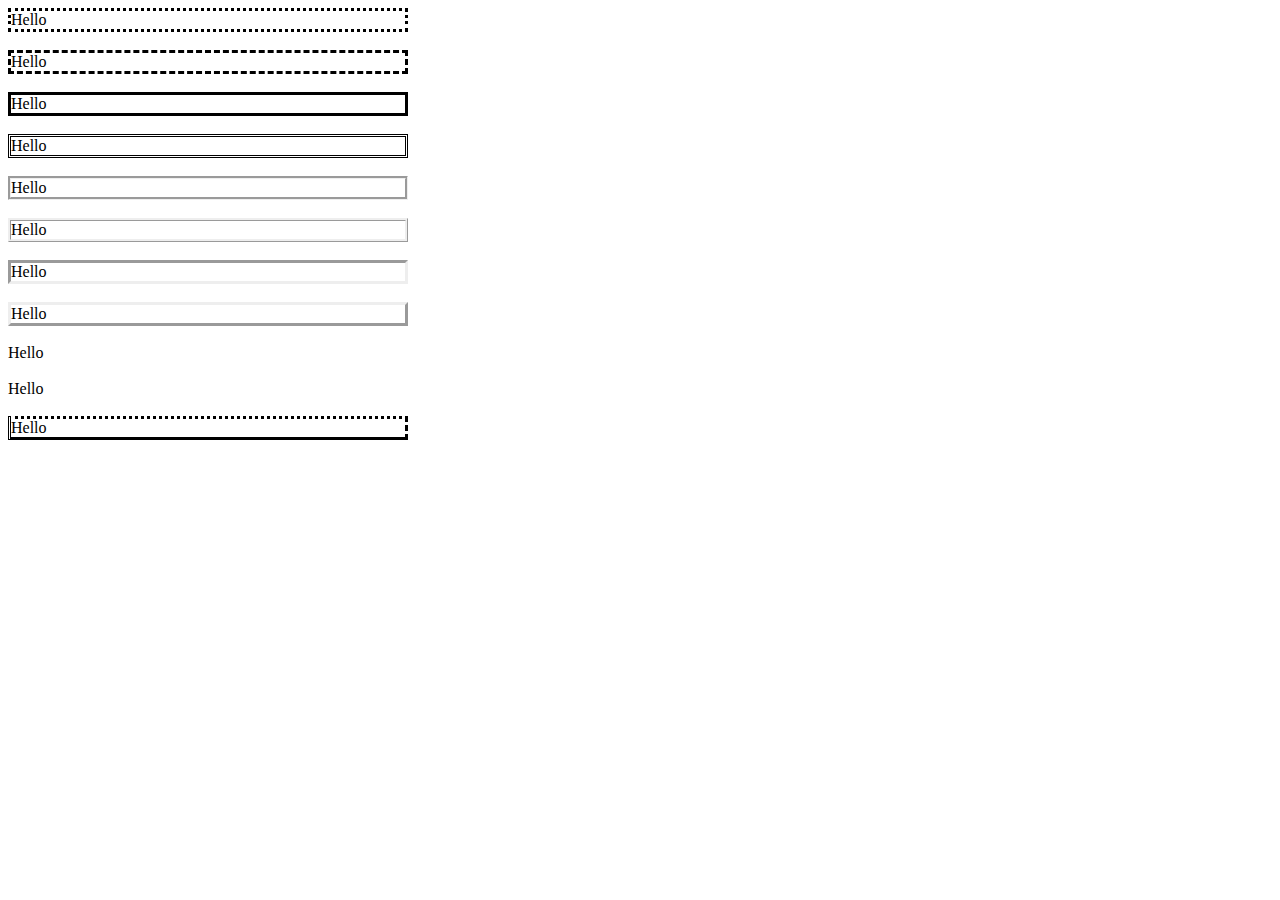
<file: homeworknum.4/index.html>
<!DOCTYPE html>
<html lang="en">

<head>
    <meta charset="UTF-8">
    <meta name="viewport" content="width=device-width, initial-scale=1.0">
    <title>Document</title>
    <link rel="stylesheet" href="css/style.css">
</head>

<body>
    <div class="web_border">
        <div class="dotted">Hello</div>
        <br>
        <div class="dashed">Hello</div>
        <br>
        <div class="solid">Hello</div>
        <br>
        <div class="double">Hello</div>
        <br>
        <div class="groove">Hello</div>
        <br>
        <div class="ridge">Hello</div>
        <br>
        <div class="inset">Hello</div>
        <br>
        <div class="outset">Hello</div>
        <br>
        <div class="none">Hello</div>
        <br>
        <div class="hidden">Hello</div>
        <br>
        <div class="mix">Hello</div>
    </div>


</body>

</html>
</file>
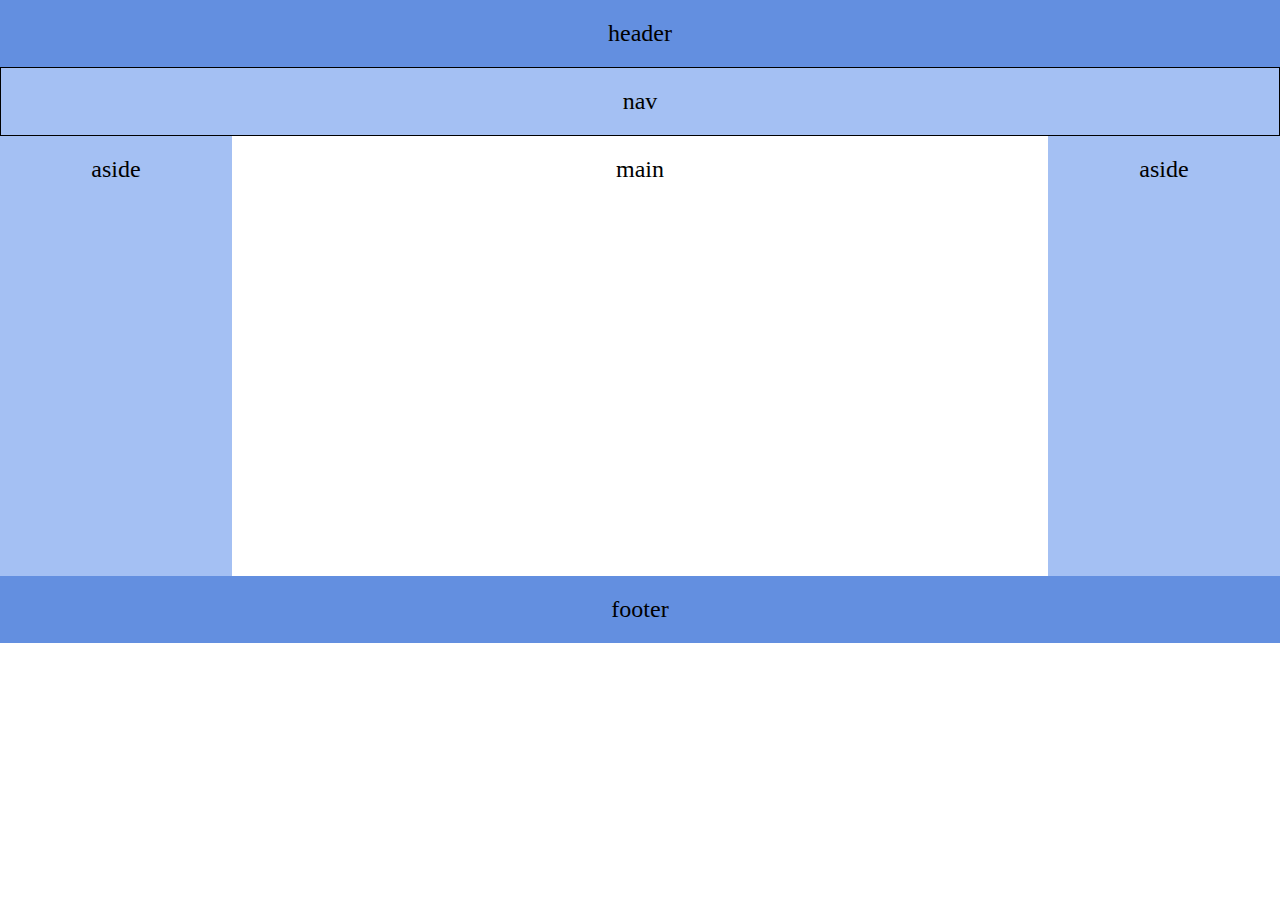
<file: homeworknum.5/index.html>
<!DOCTYPE html>
<html lang="en">
<head>
    <meta charset="UTF-8">
    <meta name="viewport" content="width=device-width, initial-scale=1.0">
    <title>Document</title>
    <link rel="stylesheet" href="css/style.css">
</head>
<body>
    
    <header>header</header>
    <nav class="nav">nav</nav>
    <div class="container">
    <div class="main">main</div>
    <nav>aside</nav>
    <div class="sidebar">aside</div>
    </div>
    <footer>footer</footer>
        
</body>
</html>
</file>
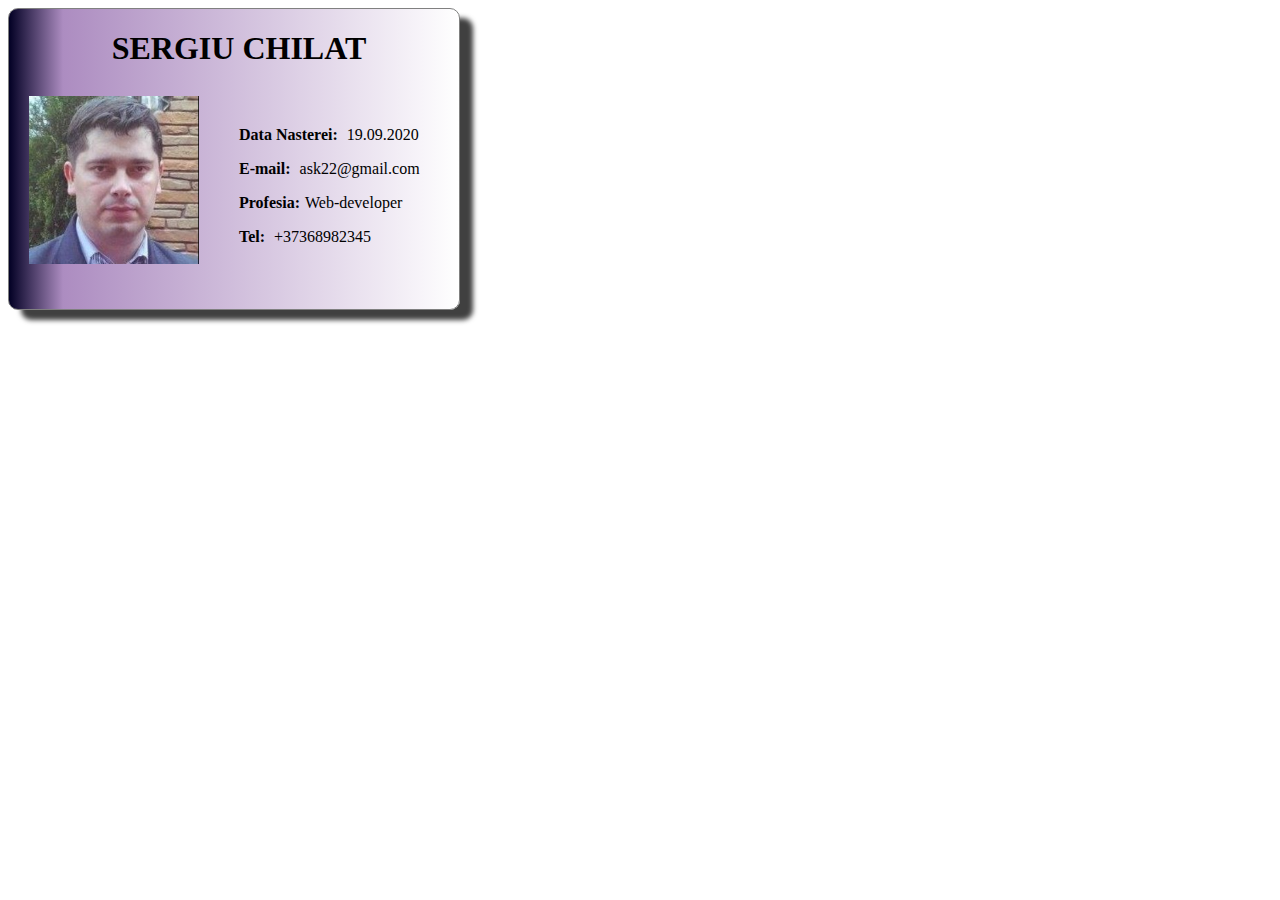
<file: homeworknum.6/index.html>
<!DOCTYPE html>
<html lang="en">
<head>
    <meta charset="UTF-8">
    <meta name="viewport" content="width=device-width, initial-scale=1.0">
    <title>Document</title>
    <link rel="stylesheet" href="css/style.css">
</head>
<body>
    <div class="plate">
        <div class="title">
            <h1>SERGIU CHILAT</h1>
        </div>
        <div class="intro">
            <img src="img/portrait.jpg" alt="" width="170px">
        </div>
        <div class="info">
            <p><strong>Data Nasterei:</strong> 19.09.2020</p>
            <p><strong>E-mail:</strong> ask22@gmail.com</p>
            <p><strong>Profesia:</strong>Web-developer</p>
            <p><strong>Tel:</strong> +37368982345</p>

        </div>

    </div>
</body>
</html>
</file>
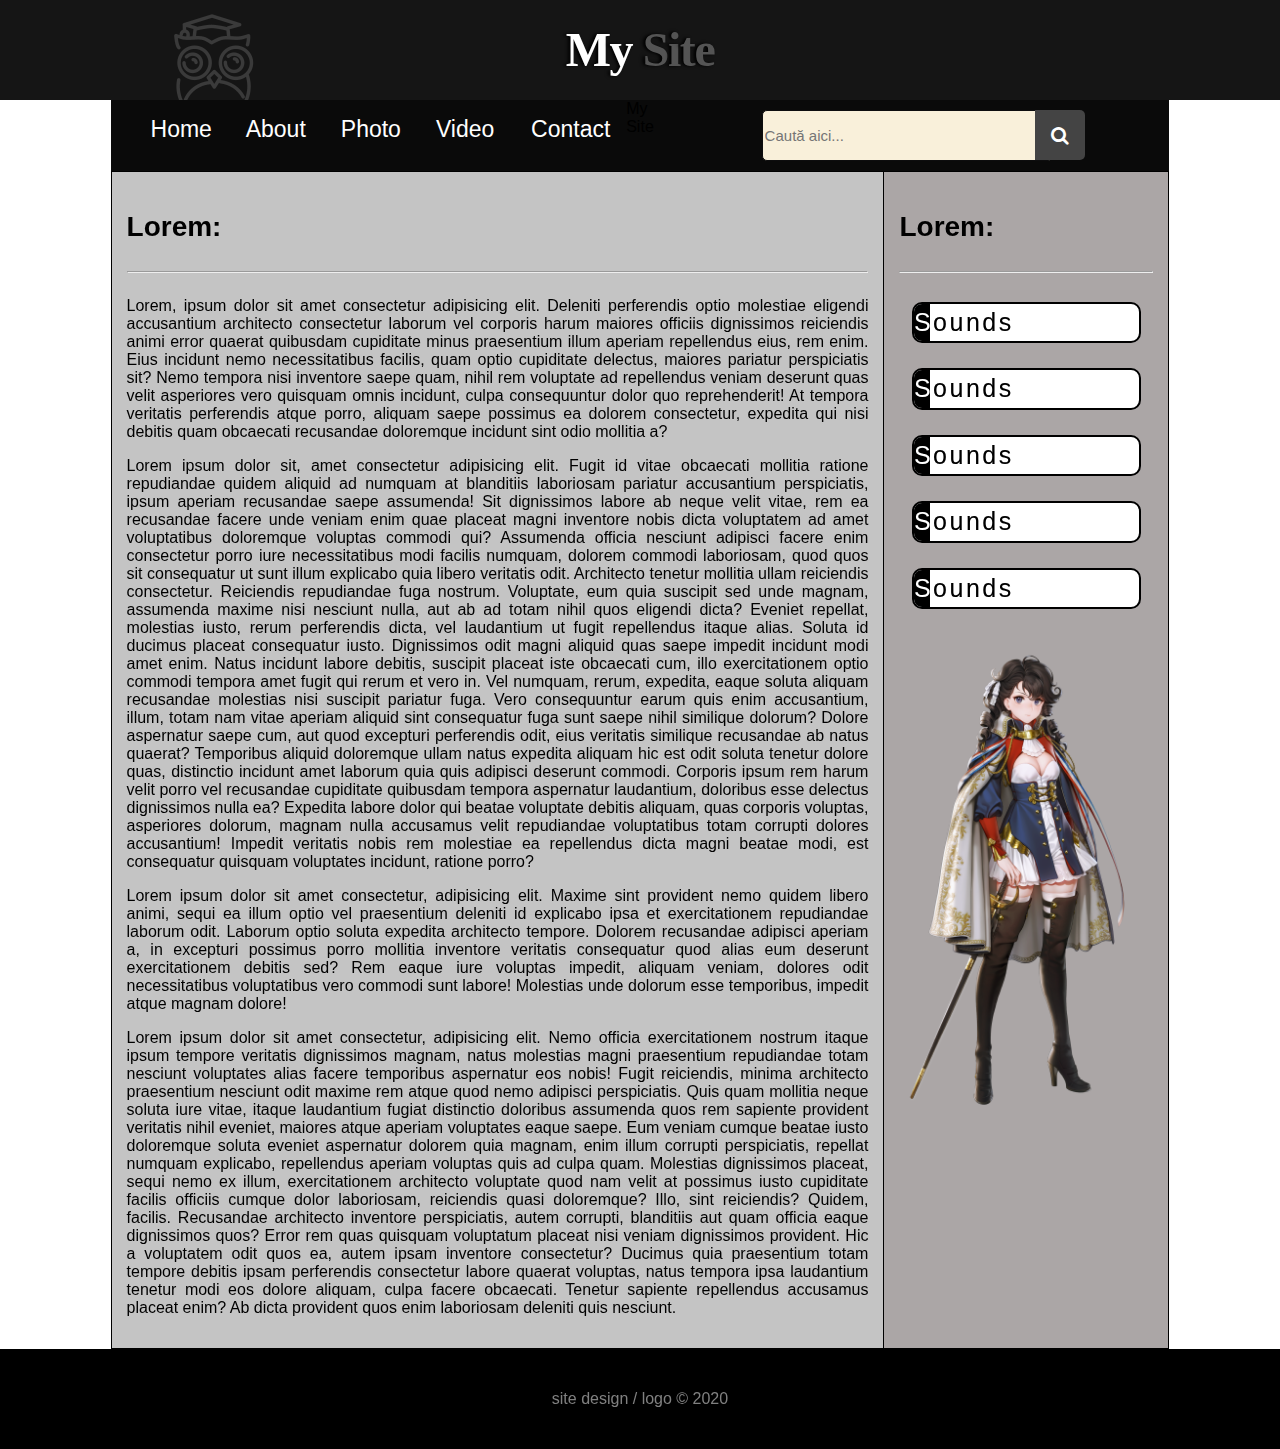
<file: proect_1/index.html>
<!DOCTYPE html>
<html lang="en">

<head>
    <meta charset="UTF-8">
    <meta name="viewport" content="width=device-width, initial-scale=1.0">
    <title>web site</title>
    <link rel="stylesheet" href="assets/css/main.css">
    <link rel="stylesheet" href="assets/font-awesome-4.7.0/css/font-awesome.min.css">
</head>

<body class="home-page">
    <header>
        <div id=><img src="assets/img/c9b1e47c-5d6e-4c70-866d-9004dc708a99_200x200.png" alt=""></div>
        <div class="hdr">
            <span>M</span><span>y</span>
            <div><span>S</span><span>i</span><span>t</span><span>e</span></div>
        </div>
    </header>
    <nav class="nav-header">
        <ul>
            <li><a href="index.html">Home</a></li>
            <li><a href="About.html">About</a></li>
            <li><a href="Photo.html">Photo</a></li>
            <li><a href="Videos.html">Video</a></li>
            <li><a href="Contact.html">Contact</a></li>
        </ul>
        <div class="d1">
            <form>
                <input type="text" placeholder="Caută aici...">
                <button type="submit"></button>
            </form>
        </div>
        <div class="hdr1">
            <span>M</span><span>y</span>
            <div><span>S</span><span>i</span><span>t</span><span>e</span></div>
        </div>
    </nav>
    <section>
        <div>
            <p class="h3 mt-4">Lorem:</p>
            <hr>
            <article class="media">
                <div></div>
                <div>
                    <p>Lorem, ipsum dolor sit amet consectetur adipisicing elit. Deleniti perferendis optio molestiae
                        eligendi accusantium architecto consectetur laborum vel corporis harum maiores officiis
                        dignissimos reiciendis animi error quaerat quibusdam cupiditate minus praesentium illum aperiam
                        repellendus eius, rem enim. Eius incidunt nemo necessitatibus facilis, quam optio cupiditate
                        delectus, maiores pariatur perspiciatis sit? Nemo tempora nisi inventore saepe quam, nihil rem
                        voluptate ad repellendus veniam deserunt quas velit asperiores vero quisquam omnis incidunt,
                        culpa consequuntur dolor quo reprehenderit! At tempora veritatis perferendis atque porro,
                        aliquam saepe possimus ea dolorem consectetur, expedita qui nisi debitis quam obcaecati
                        recusandae doloremque incidunt sint odio mollitia a?</p>
                    <p>Lorem ipsum dolor sit, amet consectetur adipisicing elit. Fugit id vitae obcaecati mollitia
                        ratione repudiandae quidem aliquid ad numquam at blanditiis laboriosam pariatur accusantium
                        perspiciatis, ipsum aperiam recusandae saepe assumenda! Sit dignissimos labore ab neque velit
                        vitae, rem ea recusandae facere unde veniam enim quae placeat magni inventore nobis dicta
                        voluptatem ad amet voluptatibus doloremque voluptas commodi qui? Assumenda officia nesciunt
                        adipisci facere enim consectetur porro iure necessitatibus modi facilis numquam, dolorem commodi
                        laboriosam, quod quos sit consequatur ut sunt illum explicabo quia libero veritatis odit.
                        Architecto tenetur mollitia ullam reiciendis consectetur. Reiciendis repudiandae fuga nostrum.
                        Voluptate, eum quia suscipit sed unde magnam, assumenda maxime nisi nesciunt nulla, aut ab ad
                        totam nihil quos eligendi dicta? Eveniet repellat, molestias iusto, rerum perferendis dicta, vel
                        laudantium ut fugit repellendus itaque alias. Soluta id ducimus placeat consequatur iusto.
                        Dignissimos odit magni aliquid quas saepe impedit incidunt modi amet enim. Natus incidunt labore
                        debitis, suscipit placeat iste obcaecati cum, illo exercitationem optio commodi tempora amet
                        fugit qui rerum et vero in. Vel numquam, rerum, expedita, eaque soluta aliquam recusandae
                        molestias nisi suscipit pariatur fuga. Vero consequuntur earum quis enim accusantium, illum,
                        totam nam vitae aperiam aliquid sint consequatur fuga sunt saepe nihil similique dolorum? Dolore
                        aspernatur saepe cum, aut quod excepturi perferendis odit, eius veritatis similique recusandae
                        ab natus quaerat? Temporibus aliquid doloremque ullam natus expedita aliquam hic est odit soluta
                        tenetur dolore quas, distinctio incidunt amet laborum quia quis adipisci deserunt commodi.
                        Corporis ipsum rem harum velit porro vel recusandae cupiditate quibusdam tempora aspernatur
                        laudantium, doloribus esse delectus dignissimos nulla ea? Expedita labore dolor qui beatae
                        voluptate debitis aliquam, quas corporis voluptas, asperiores dolorum, magnam nulla accusamus
                        velit repudiandae voluptatibus totam corrupti dolores accusantium! Impedit veritatis nobis rem
                        molestiae ea repellendus dicta magni beatae modi, est consequatur quisquam voluptates incidunt,
                        ratione porro?</p>
                    <p>Lorem ipsum dolor sit amet consectetur, adipisicing elit. Maxime sint provident nemo quidem
                        libero animi, sequi ea illum optio vel praesentium deleniti id explicabo ipsa et exercitationem
                        repudiandae laborum odit. Laborum optio soluta expedita architecto tempore. Dolorem recusandae
                        adipisci aperiam a, in excepturi possimus porro mollitia inventore veritatis consequatur quod
                        alias eum deserunt exercitationem debitis sed? Rem eaque iure voluptas impedit, aliquam veniam,
                        dolores odit necessitatibus voluptatibus vero commodi sunt labore! Molestias unde dolorum esse
                        temporibus, impedit atque magnam dolore!</p>
                    <p>Lorem ipsum dolor sit amet consectetur, adipisicing elit. Nemo officia exercitationem nostrum
                        itaque ipsum tempore veritatis dignissimos magnam, natus molestias magni praesentium repudiandae
                        totam nesciunt voluptates alias facere temporibus aspernatur eos nobis! Fugit reiciendis, minima
                        architecto praesentium nesciunt odit maxime rem atque quod nemo adipisci perspiciatis. Quis quam
                        mollitia neque soluta iure vitae, itaque laudantium fugiat distinctio doloribus assumenda quos
                        rem sapiente provident veritatis nihil eveniet, maiores atque aperiam voluptates eaque saepe.
                        Eum veniam cumque beatae iusto doloremque soluta eveniet aspernatur dolorem quia magnam, enim
                        illum corrupti perspiciatis, repellat numquam explicabo, repellendus aperiam voluptas quis ad
                        culpa quam. Molestias dignissimos placeat, sequi nemo ex illum, exercitationem architecto
                        voluptate quod nam velit at possimus iusto cupiditate facilis officiis cumque dolor laboriosam,
                        reiciendis quasi doloremque? Illo, sint reiciendis? Quidem, facilis. Recusandae architecto
                        inventore perspiciatis, autem corrupti, blanditiis aut quam officia eaque dignissimos quos?
                        Error rem quas quisquam voluptatum placeat nisi veniam dignissimos provident. Hic a voluptatem
                        odit quos ea, autem ipsam inventore consectetur? Ducimus quia praesentium totam tempore debitis
                        ipsam perferendis consectetur labore quaerat voluptas, natus tempora ipsa laudantium tenetur
                        modi eos dolore aliquam, culpa facere obcaecati. Tenetur sapiente repellendus accusamus placeat
                        enim? Ab dicta provident quos enim laboriosam deleniti quis nesciunt.</p>
                </div>
            </article>
    </section>

    <aside>
        <p class="h3 mt-4">Lorem:</p>
        <hr>
        <div class="nav-pos">
            <nav class="nav-aside">
                <ul class="wrapper">
                    <div>
                        <li><a href="#"><span>Sounds</span></li></a>
                    </div>
                    <div>
                        <li><a href="#"><span>Sounds</span></li></a>
                    </div>
                    <div>
                        <li><a href="#"><span>Sounds</span></li></a>
                    </div>
                    <div>
                        <li><a href="#"><span>Sounds</span></li></a>
                    </div>
                    <div>
                        <li><a href="#"><span>Sounds</span></li></a>
                    </div>
                </ul>
            </nav>
            <div class="anime-girl">
                <img src="assets/img/anime_girls_portrait_display_Military_Uniform_banner_of_the_maid_women_with_swords-1860401.jpg!d"
                    alt="">
            </div>
        </div>
    </aside>

    <footer>
        <div>
            <p>site design / logo © 2020 </p>
        </div>
    </footer>
</body>

</html>
</file>
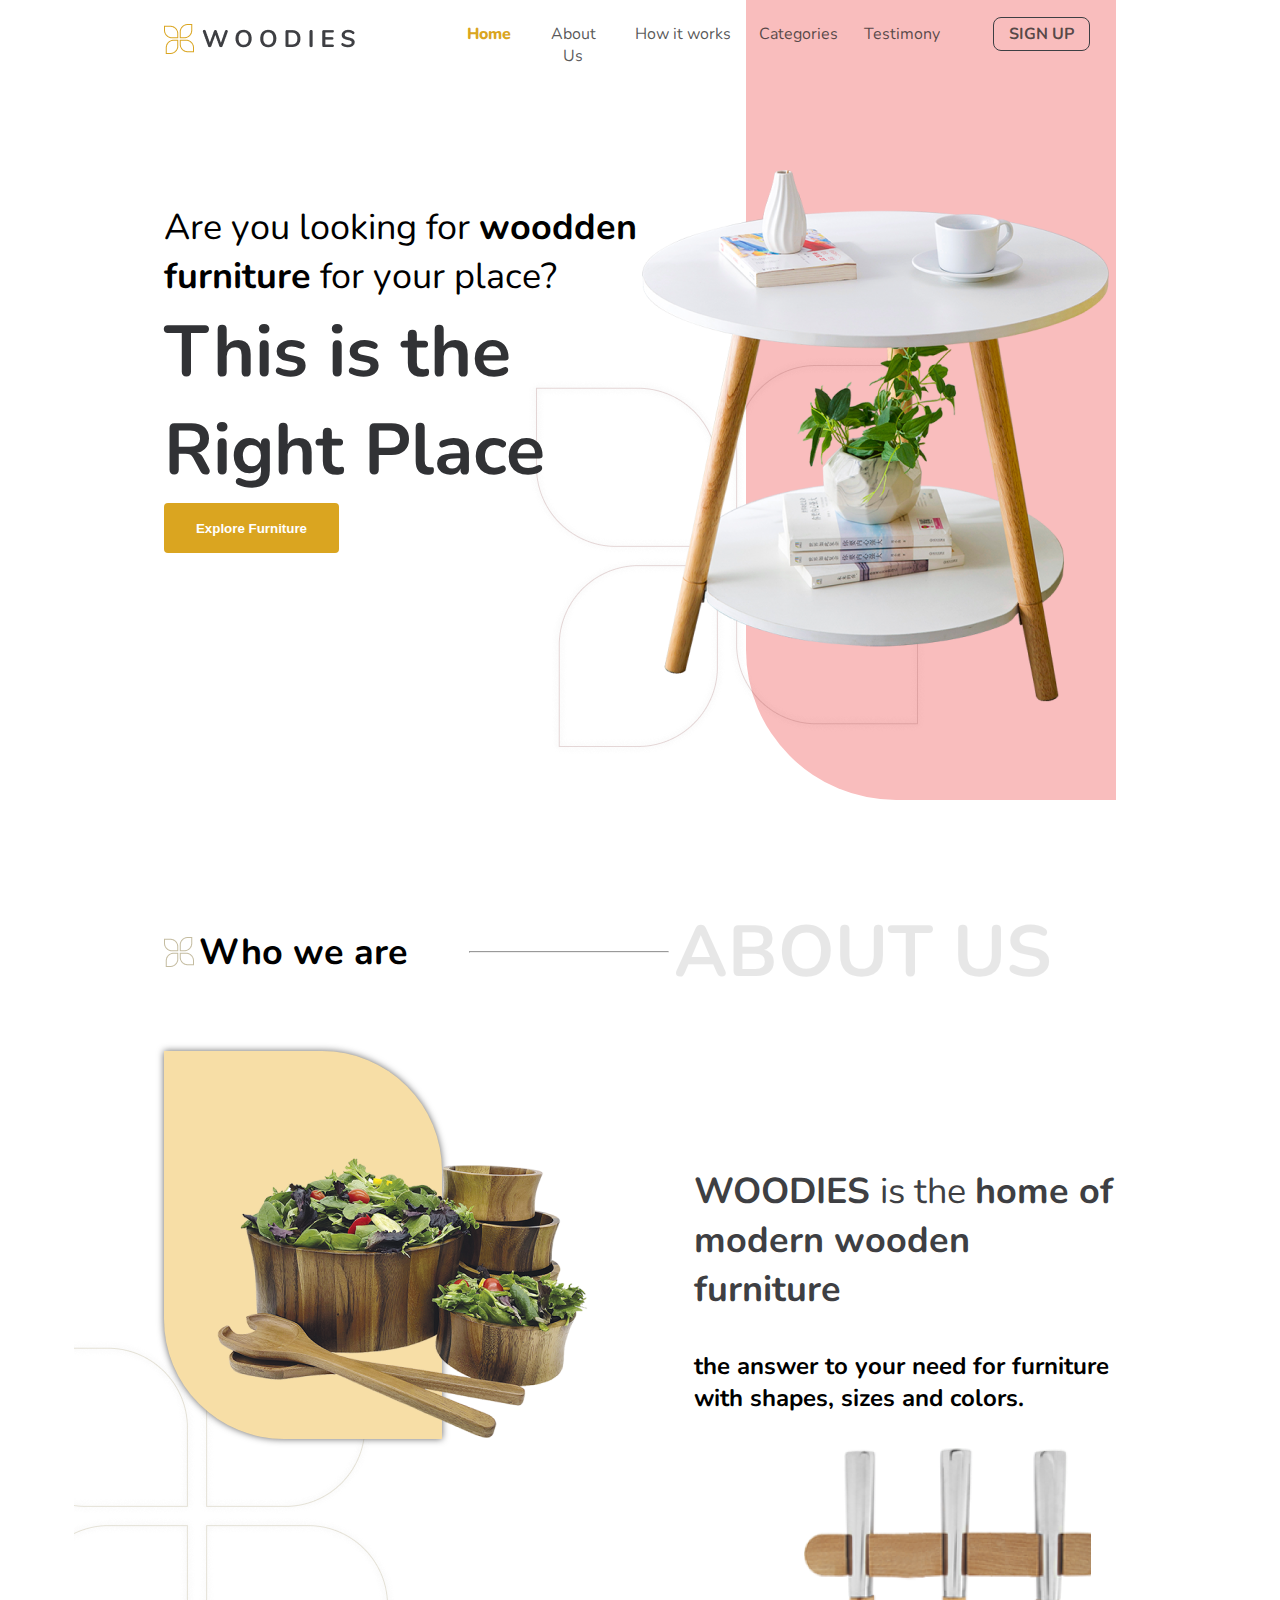
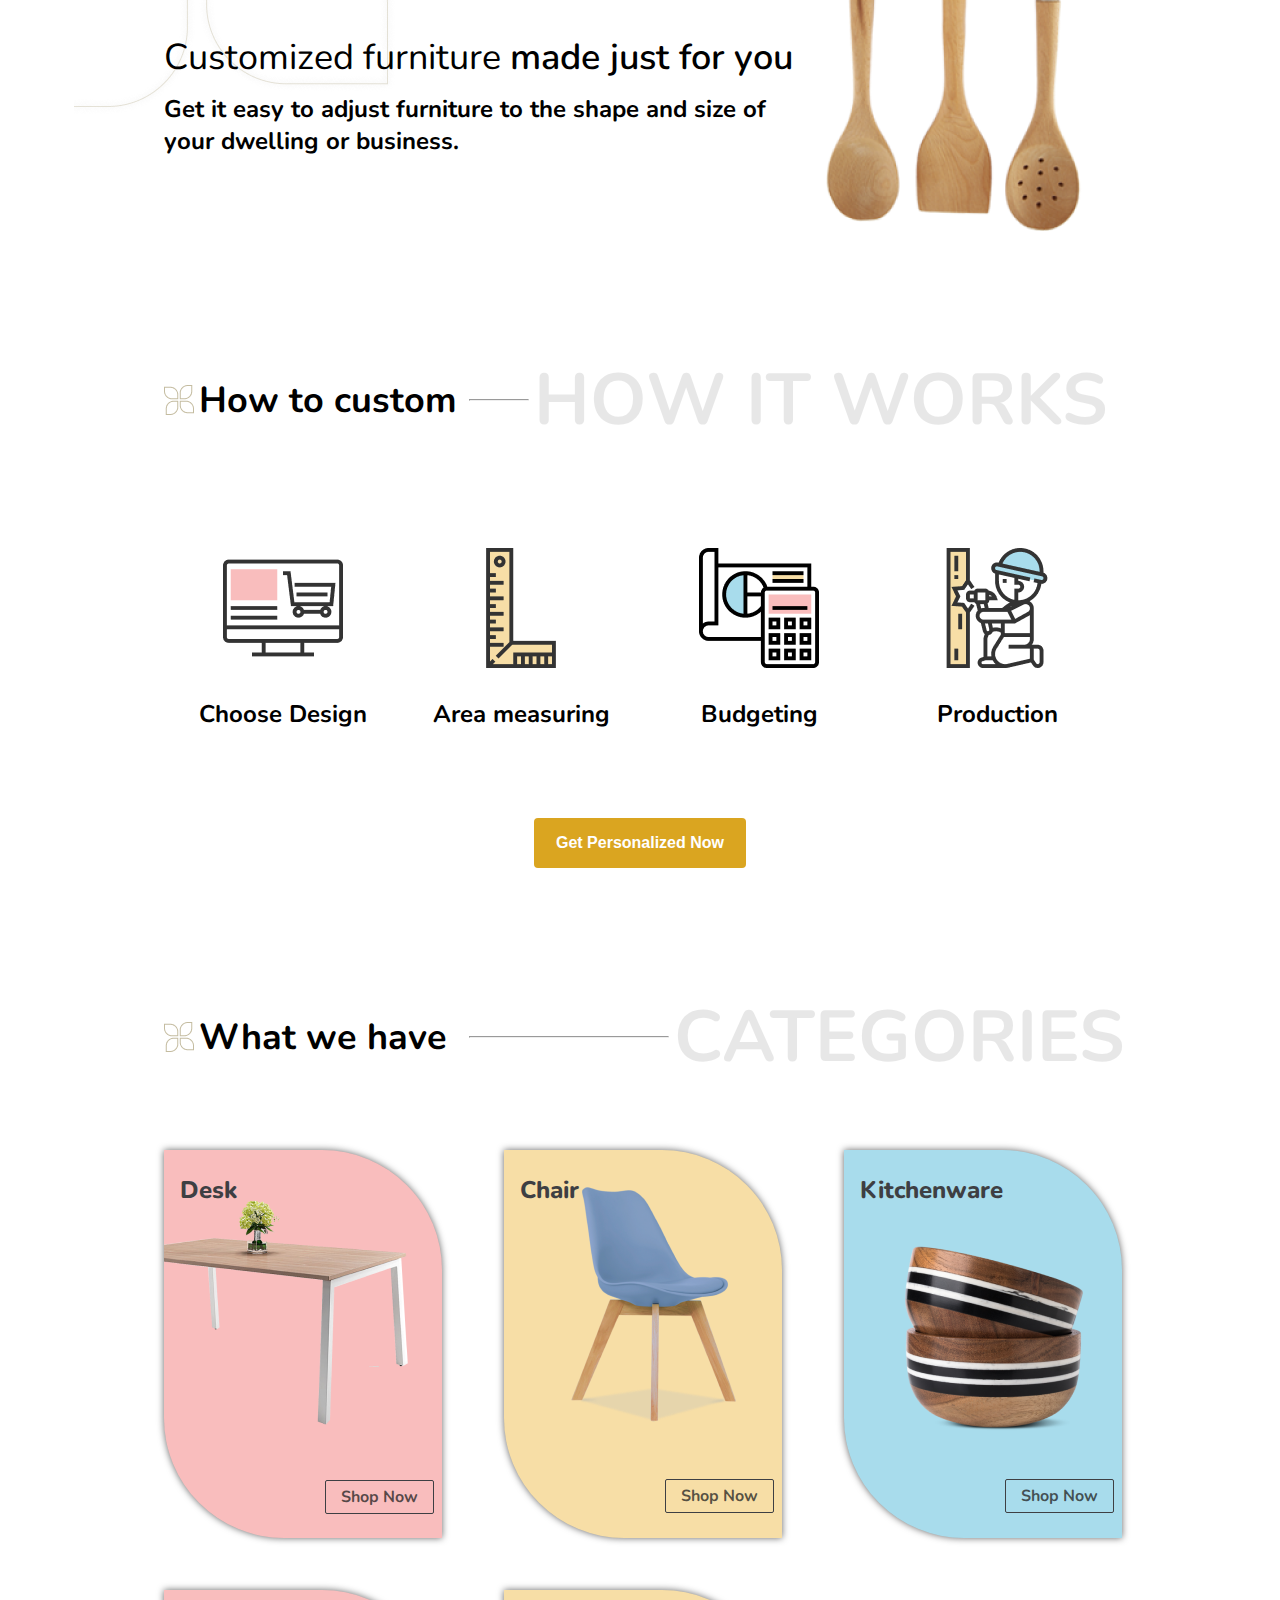
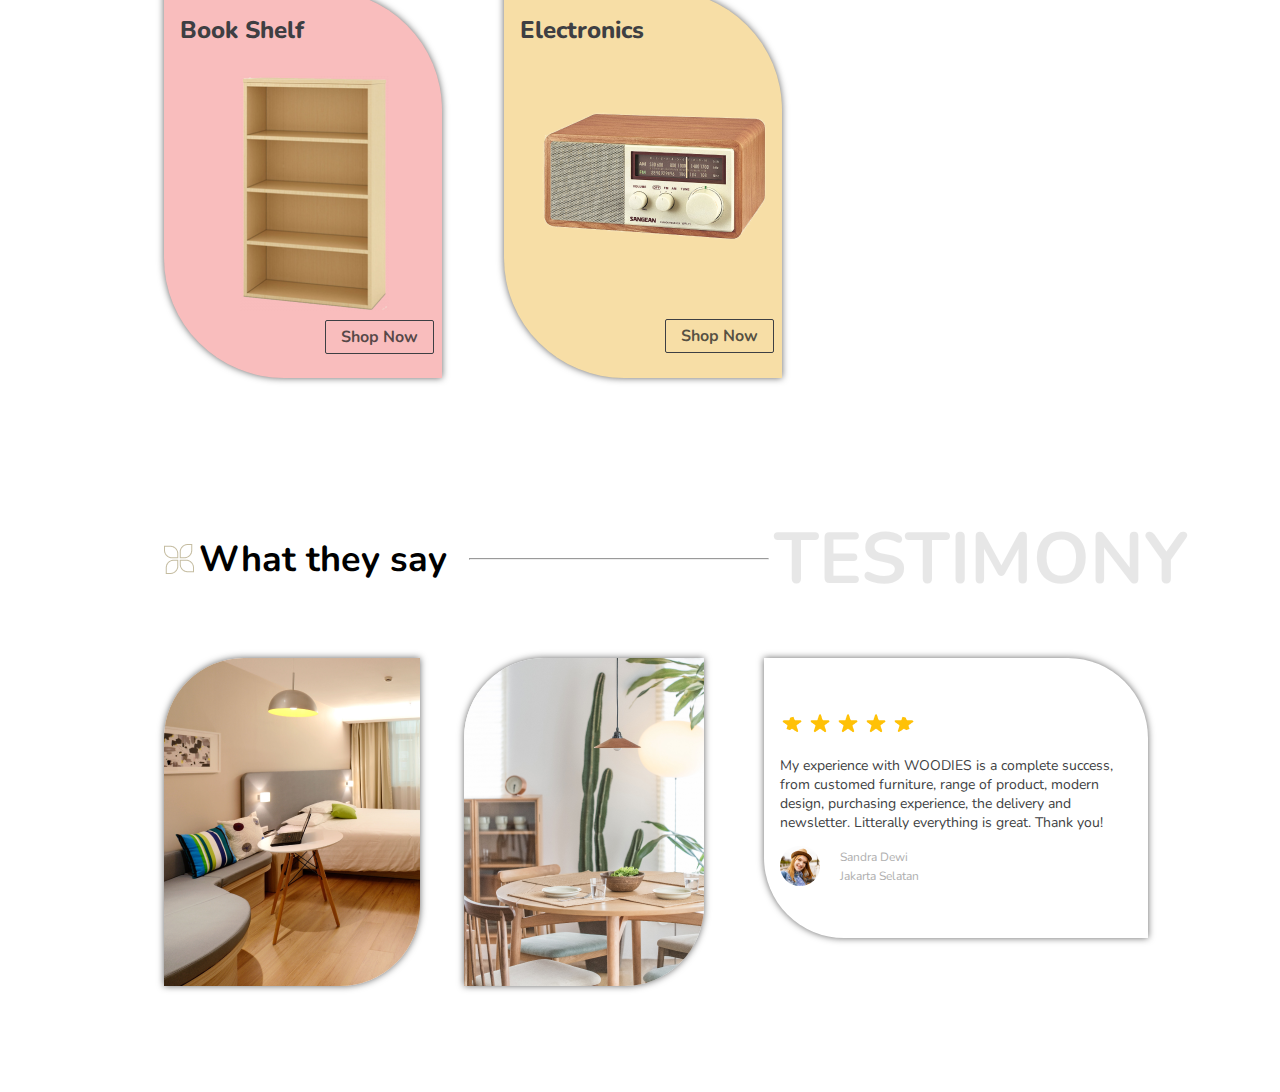
<file: proect_2/index.html>
<!DOCTYPE html>
<html lang="en">
<head>
    <meta charset="UTF-8">
    <meta name="viewport" content="width=device-width, initial-scale=1.0">
    <title>Document</title>
    <link rel="preconnect" href="https://fonts.gstatic.com">
    <link href="https://fonts.googleapis.com/css2?family=Nunito&display=swap" rel="stylesheet">
    <link rel="stylesheet" href="assets/css/main.css">
</head>
<body>
    <div id="page-background"></div>
    <div class="container"><img src="assets/img/Group 25.png" alt="" class="img1"></div>
    <header>
        <img src="assets/img/logo.png">
        <nav>
            <ul>
                <li><a href="" class="active">Home</a></li>
                <li><a href="">About Us</a></li>
                <li><a href="">How it works</a></li>
                <li><a href="">Categories</a></li>
                <li><a href="">Testimony</a></li>
                <li><a href="" class="sign-up">sign up</a></li>
            </ul>
        </nav>
    </header>
    <section id="main">
        
        <div>
            <p>Are you looking for <strong>woodden furniture</strong> for your place?</p>
            <h1>This is the Right Place</h1>
            <button>Explore Furniture</button>
            
        </div>
        
        <img src="assets/img/table.png" alt="">
        
        
        
        
    </section>
    <section id="about">
        <div class="section-title">
            <img src="assets/img/flower_small.png" alt="">
            <div>Who we are</div>
            <div>
                <hr>
            </div>
            <h2>ABOUT US</h2>
        </div>
        <article class="art1">
            <img class="table-about" src="assets/img/Kalmar-Home-7-pc-Acacia-Wood-Salad-Bowl-Set 1.png" alt="">
            <div class="text-about">
                <p id="title-art1"><strong>WOODIES </strong> is the <strong>home of modern wooden furniture</strong> </p>
                <p><strong>the answer to your need for furniture with shapes, sizes and colors. </strong></p>
            </div>
            <div class="rectangle"></div>
        </article >
        <div class="container2"><img src="assets/img/Group 31.png" alt=""></div>
        <article class="art2">
            <div>
                <p id="title-art2">Customized furniture <strong>made just for you</strong></p>
                <p id="title-second-art2"><strong>Get it easy to adjust furniture to the shape and size of your dwelling or business.</strong></p>
            </div>
            <img src="assets/img/Script-Online-Ado-Beech-Steel-Spoon-Set-Of-3-52151704SD00001-PDP-Gallery-D-01 1.png" alt="">
        </article>
    </section>
    <section id="how-it-works">
        <div class="section-title section-title-second">
            <img src="assets/img/flower_small.png" alt="">
            <div>How to custom</div>
            <div>
                <hr>
            </div>
            <h2>HOW IT WORKS</h2>
        </div>

        <article class="icon-container">
            <div class="icon">
                <div><img src="assets/img/icon-template/shop 1.png" alt=""></div>
                <p>Choose Design</p>
            </div>
            <div class="icon">
                <div><img src="assets/img/icon-template/ruler 1.png" alt=""></div>
                <p>Area measuring</p>
            </div>
            <div class="icon">
                <div><img src="assets/img/icon-template/cost 1.png" alt=""></div>
                <p>Budgeting</p>
            </div>
            <div class="icon">
                <div><img src="assets/img/icon-template/carpenter 1.png" alt=""></div>
                <p>Production</p>
            </div>    
        </article>
        <div class="button-container-howitwork">
            <button class="botton-how-it-work">Get Personalized Now</button>
        </div>

    </section>
    <section id="categories">
        <div class="section-title section-title-3">
            <img src="assets/img/flower_small.png" alt="">
            <div>What we have</div>
            <div>
                <hr>
            </div>
            <h2>CATEGORIES</h2>
        </div>
        <article class="catigories-container">
            
            <div class="shop-card">
                <div class="rectangle rectangle-pink"></div>
                <p>Desk<p>
                <div class="img-position-catigories-desk"><img src="assets/img/catigories/Konfest-PNG-JPG-Image-Pic-Photo-Free-Download-Royalty-Unlimited-clip-art-sticker-tables-moveable-furniture-furnishing-fixtures-appliance-top-view-48 1.png" alt=""></div>
                <div class="shop-button shop-button-desk"><a href="#">Shop Now</a></div>
            </div>
            <div class="shop-card">
                <div class="rectangle "></div>
                <p>Chair</p>
                <div class="img-catigories img-position-catigories img-position-catigories-chair "><img  src="assets/img/catigories/soft-pad-dining-chair-with-solid-oak-crossed-wood-legs-cool-grey-p1561-26034_zoom 1.png" alt=""></div>
                <div class="shop-button shop-button-desk"><a href="#">Shop Now</a></div>
                
            </div>
            <div class="shop-card">
                <div class="rectangle rectangle-blue"></div>
                <p>Kitchenware</p>
                <div class="img-catigories img-position-catigories"><img src="assets/img/catigories/tarelka.png" alt=""></div>
                <div class="shop-button"><a href="#">Shop Now</a></div>
                
            </div>
            <div class="shop-card">
                <div class="rectangle rectangle-pink"></div>
                <p>Book Shelf</p>
                <div class="img-catigories img-position-catigories"><img src="assets/img/catigories/skaf.png" alt=""></div>
                <div class="shop-button shop-button-book"><a href="#">Shop Now</a></div>
                
            </div>
            <div class="shop-card">
                <div class="rectangle"></div>
                <p>Electronics</p>
                <div class="img-catigories"><img src="assets/img/catigories/radio.png" alt=""></div>
                <div class="shop-button shop-button-radio"><a href="#">Shop Now</a></div>
                
            </div>
        </article>
    </section>
    <section id="testimony">
        <div class="section-title section-title-4">
            <img src="assets/img/flower_small.png" alt="">
            <div>What they say</div>
            <div>
                <hr>
            </div>
            <h2>TESTIMONY</h2>

        </div>

        <article>
            <div >
                <img class="img-testomony-radius" src="assets/img/testimony/apartment-bed-bedroom-271624 1.png" alt=""> 
            </div>
            <div>
                <img class="img-testomony-radius" src="assets/img/testimony/breakfast-contemporary-daylight-154161 1.png" alt="">
            </div>
            <div class="border-star ingo-star">
                <div class="info">
                    <img src="assets/img/testimony/Group 55.png" alt="">
                    <div><p>My experience with WOODIES is a complete success, from customed furniture, range of product, modern design, purchasing experience, the delivery and newsletter. Litterally everything is great. Thank you!</p></div>
                    <div class="woman-block">
                        <img src="assets/img/testimony/woman-taking-selfie-while-smiling-1310522 1.png" alt="">
                        <div>
                            <p>Sandra Dewi</p>
                            <p>Jakarta Selatan</p>
                        </div>
                    </div>
                   
                </div>
            </div>
        </article>
    </section>
    <footer></footer>
</body>
</html>
</file>
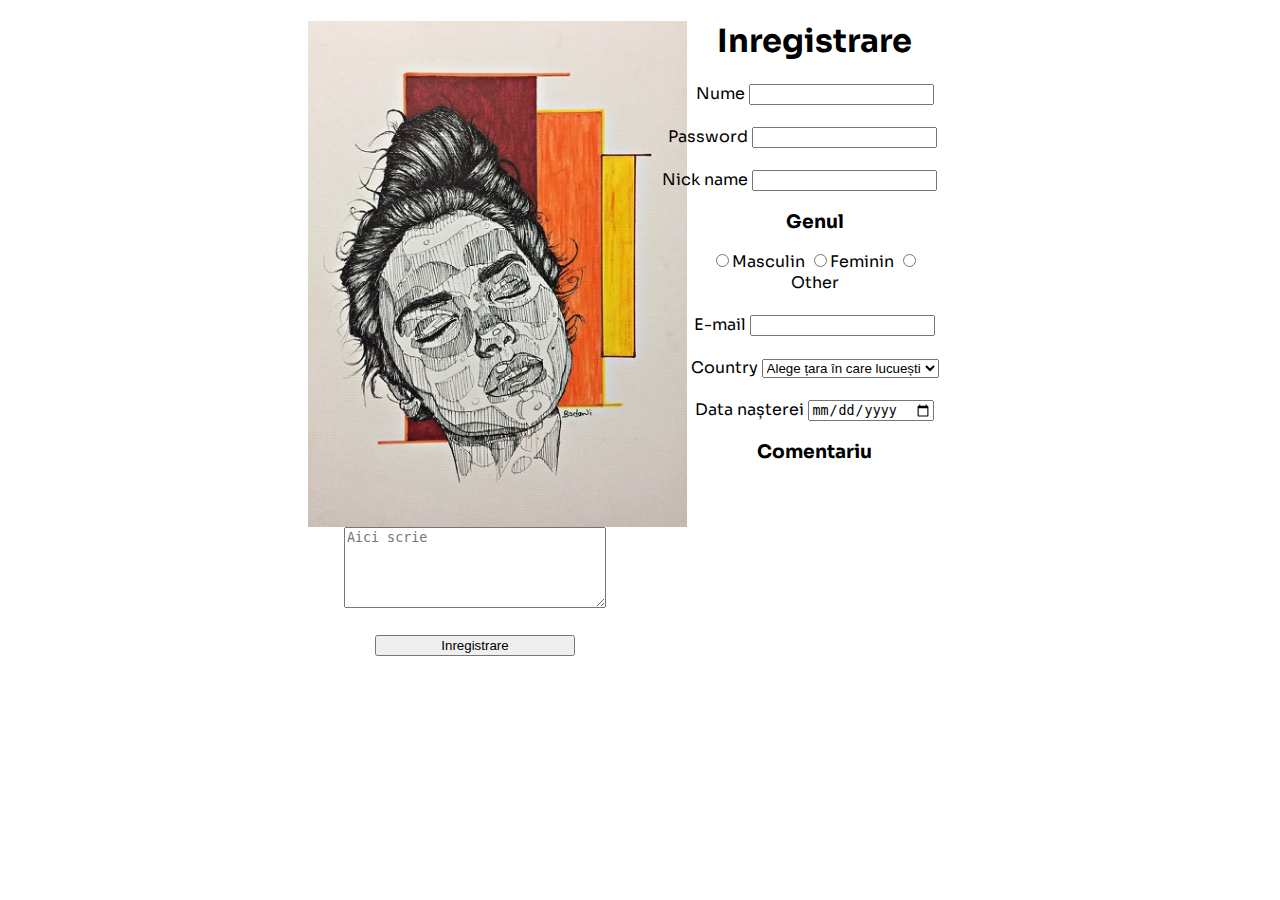
<file: homeworknum.2/inregistrare.html>
﻿<!DOCTYPE html>
<html lang="ro">
<head>
    <meta charset="UTF-8">
    <meta name="viewport" content="width=device-width, initial-scale=1.0">
    <link href="https://fonts.googleapis.com/css2?family=Sora&display=swap" rel="stylesheet">
    <title>Document</title>
</head>
<body style="font-family: 'Sora', sans-serif;">
    <img src="reg.jpg" alt="Alternate Text" width="30%" align="left" style="margin-left:300px" />
    <h1 align="center" style="margin-right:330px">Inregistrare</h1>
    <div align="center" style="margin-right:330px">
        <form action="" method="post">
            <div>
                <label for="name">Nume</label>
                <input type="text" name="name" value="" />
            </div>
            <br />
            <div>
                <label for="password" style="margin-left:-25px">Password</label>
                <input type="password" name="password" value="" />
            </div>
            <br />
            <div>
                <label for="name" style="margin-left:-30px">Nick name</label>
                <input type="text" name="name" value="" />
            </div>
            <div>

                <h3>Genul</h3>
                <div class="radio">
                    <label>
                        <input type="radio" name="sex" value="Masculin" />Masculin
                    </label>
                    <label>
                        <input type="radio" name="sex" value="Feminin">Feminin
                    </label>
                    <label>
                        <input type="radio" name="sex" value="Other">Other
                    </label>
                </div>

            </div>
            <br />
            <div>
                <label for="name">E-mail</label>
                <input type="email" name="email" value="" /required>
            </div>
            <br />
            <div>
                <label for="country">Country</label>
                <select>
                    <option>Alege țara în care lucuești</option>
                    <option value="Moldova">
                        Moldova
                    </option>
                    <option value="Russia">
                        Russia
                    </option>
                    <option value="SUA">
                        SUA
                    </option>
                    <option value="Marea Neagra">
                        Marea Neagra
                    </option>
                </select>
            </div>
            <br />
            <div>
                <label for="Data nasterii">Data nașterei</label>
                <input type="date" name="Data nașterei" value="" /required>
            </div>
            <div>
                <label for="Comentariu"><h3>Comentariu</h3></label>
                <textarea rows="5" cols="30" placeholder="Aici scrie"></textarea>
            </div>
            <br />
            <div>
                <button type="submit" style="width:200px">Inregistrare</button>
                    
            </div>
        </form>
    </div>


</body>
</html>
</file>
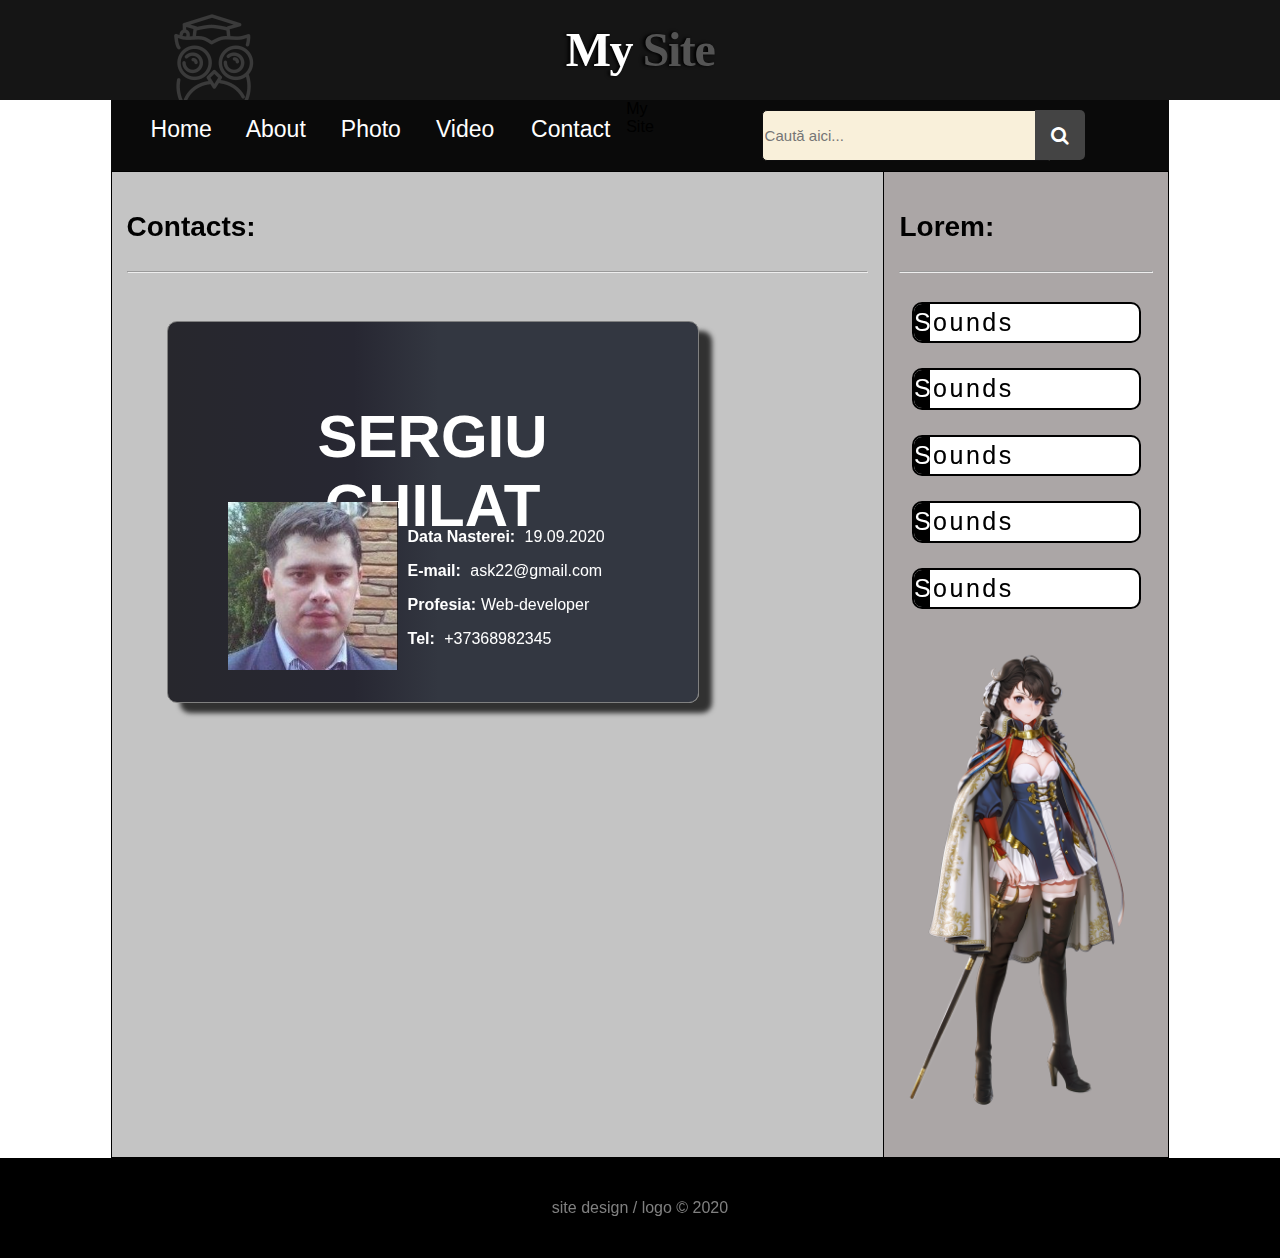
<file: proect_1/About.html>
<!DOCTYPE html>
<html lang="en">

<head>
    <meta charset="UTF-8">
    <meta name="viewport" content="width=device-width, initial-scale=1.0">
    <title>web site</title>
    <link rel="stylesheet" href="assets/css/main.css">
    <link rel="stylesheet" href="assets/font-awesome-4.7.0/css/font-awesome.min.css">
</head>

<body class="home-page about-page">
    <header>
        <div id=><img src="assets/img/c9b1e47c-5d6e-4c70-866d-9004dc708a99_200x200.png" alt=""></div>
        <div class="hdr">
            <span>M</span><span>y</span>
            <div><span>S</span><span>i</span><span>t</span><span>e</span></div>
        </div>
    </header>
    <nav class="nav-header">
        <ul>
            <li><a href="index.html">Home</a></li>
            <li><a href="About.html">About</a></li>
            <li><a href="Photo.html">Photo</a></li>
            <li><a href="Videos.html">Video</a></li>
            <li><a href="Contact.html">Contact</a></li>
        </ul>
        <div class="d1">
            <form>
                <input type="text" placeholder="Caută aici...">
                <button type="submit"></button>
            </form>
        </div>
        <div class="hdr1">
            <span>M</span><span>y</span>
            <div><span>S</span><span>i</span><span>t</span><span>e</span></div>
        </div>
    </nav>
    <section>
        <div>
            <p class="h3 mt-4">Contacts:</p>
            <hr>
            <article class="media">
                <div class="plate">
                    <div class="title">
                        <h1>SERGIU CHILAT</h1>
                    </div>
                    <div class="intro">
                        <img src="assets/img/portrait.jpg" alt="" width="170px">
                    </div>
                    <div class="info">
                        <p><strong>Data Nasterei:</strong> 19.09.2020</p>
                        <p><strong>E-mail:</strong> ask22@gmail.com</p>
                        <p><strong>Profesia:</strong>Web-developer</p>
                        <p><strong>Tel:</strong> +37368982345</p>
            
                    </div>
            
                </div>
                
                
            </article>
            
    </section>

    <aside>
        <p class="h3 mt-4">Lorem:</p>
        <hr>
        <div class="nav-pos">
            <nav class="nav-aside">
                <ul class="wrapper">
                    <div>
                        <li><a href="#"><span>Sounds</span></li></a>
                    </div>
                    <div>
                        <li><a href="#"><span>Sounds</span></li></a>
                    </div>
                    <div>
                        <li><a href="#"><span>Sounds</span></li></a>
                    </div>
                    <div>
                        <li><a href="#"><span>Sounds</span></li></a>
                    </div>
                    <div>
                        <li><a href="#"><span>Sounds</span></li></a>
                    </div>
                </ul>
            </nav>
            <div class="anime-girl">
                <img src="assets/img/anime_girls_portrait_display_Military_Uniform_banner_of_the_maid_women_with_swords-1860401.jpg!d"
                    alt="">
            </div>
        </div>
    </aside>

    <footer>
        <div>
            <p>site design / logo © 2020 </p>
        </div>
    </footer>
</body>

</html>
</file>
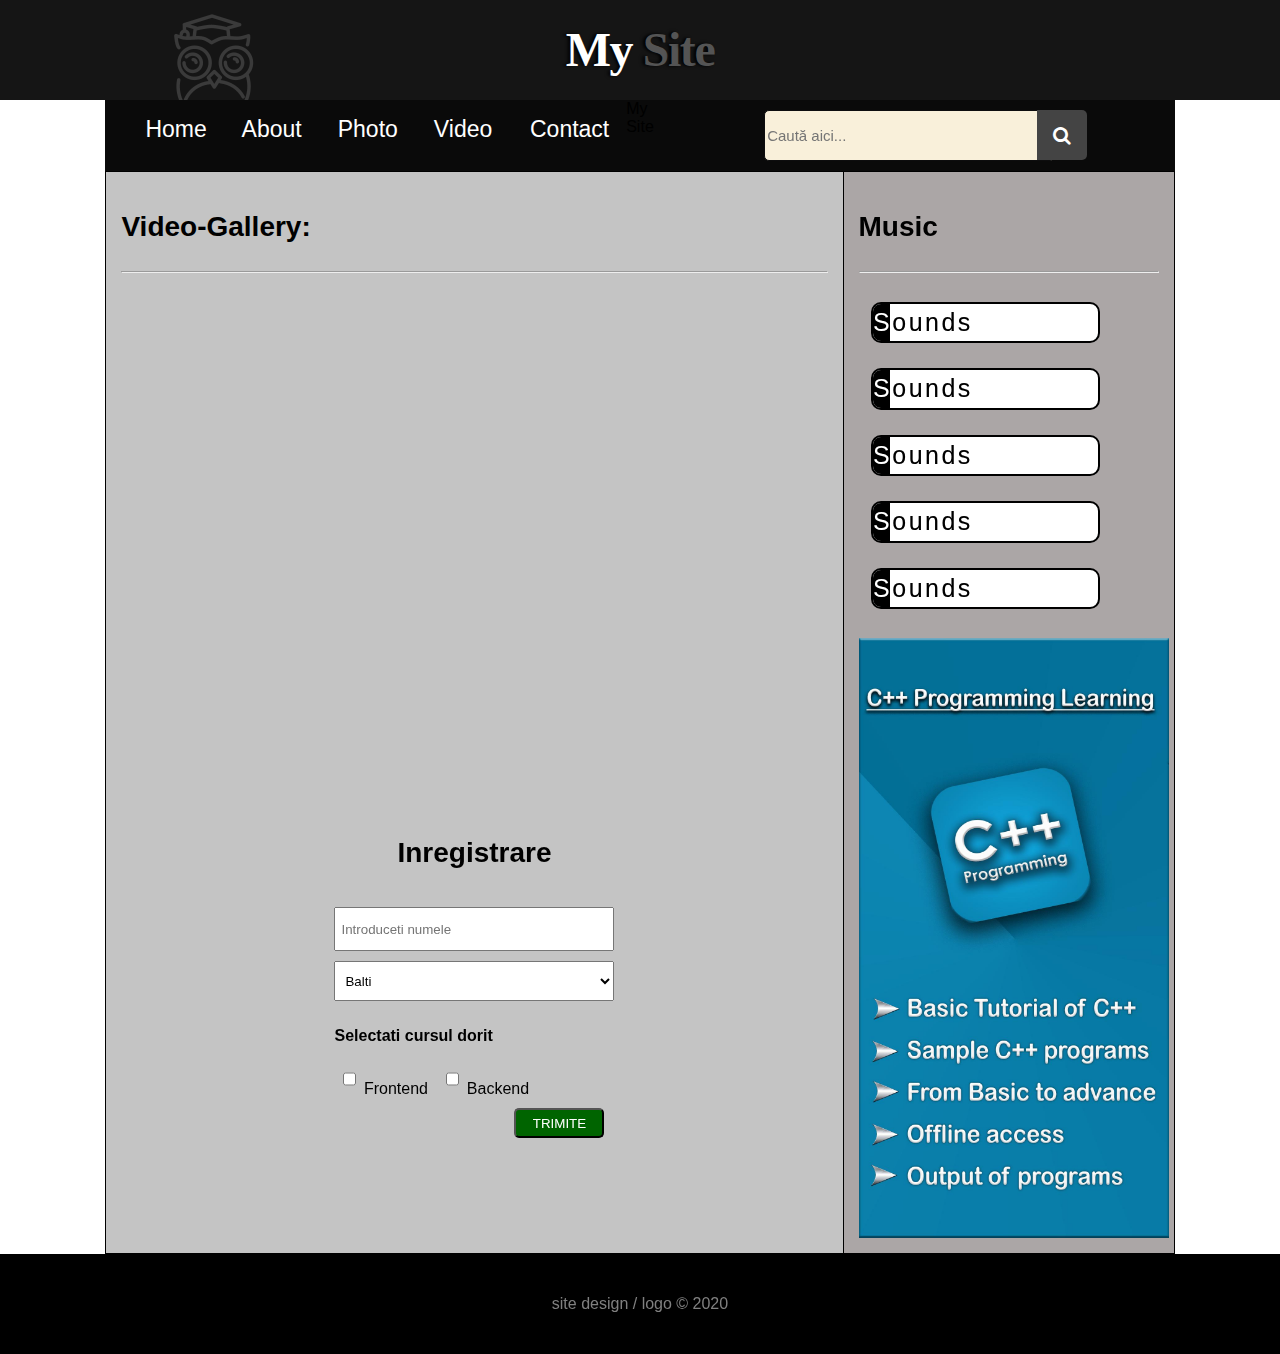
<file: proect_1/Contact.html>
<!DOCTYPE html>
<html lang="en">

<head>
    <meta charset="UTF-8">
    <meta name="viewport" content="width=device-width, initial-scale=1.0">
    <title>web site</title>
    <link rel="stylesheet" href="assets/css/main.css">
    <link rel="stylesheet" href="assets/font-awesome-4.7.0/css/font-awesome.min.css">
</head>

<body class="home-page about-page">
    <header>
        <div id=><img src="assets/img/c9b1e47c-5d6e-4c70-866d-9004dc708a99_200x200.png" alt=""></div>
        <div class="hdr">
            <span>M</span><span>y</span>
            <div><span>S</span><span>i</span><span>t</span><span>e</span></div>
        </div>
    </header>
    <nav class="nav-header">
        <ul>
            <li><a href="index.html">Home</a></li>
            <li><a href="About.html">About</a></li>
            <li><a href="Photo.html">Photo</a></li>
            <li><a href="Videos.html">Video</a></li>
            <li><a href="Contact.html">Contact</a></li>
        </ul>
        <div class="d1">
            <form>
                <input type="text" placeholder="Caută aici...">
                <button type="submit"></button>
            </form>
        </div>
        <div class="hdr1">
            <span>M</span><span>y</span>
            <div><span>S</span><span>i</span><span>t</span><span>e</span></div>
        </div>
    </nav>
    <section>
        <p class="h3 mt-4">Video-Gallery:</p>
        <hr>
        <p id="harta">
            <iframe src="https://www.google.com/maps/embed?pb=!1m18!1m12!1m3!1d1777.2125760025463!2d27.926236175944982!3d47.7600025747896!2m3!1f0!2f0!3f0!3m2!1i1024!2i768!4f13.1!3m3!1m2!1s0x40cb6732806ad167%3A0x79b77b1b1412816f!2zVGVhdHJ1bCBOYcibaW9uYWwg4oCeVmFzaWxlIEFsZWNzYW5kcmnigJ0!5e0!3m2!1sen!2s!4v1604081563383!5m2!1sen!2s" width="100%" height="500" frameborder="0" style="border:0;" allowfullscreen="" aria-hidden="false" tabindex="0"></iframe>
        </p>

        <form action="">
            <div id="contact-form">
                <h3>Inregistrare</h3>
                <input type="text" placeholder="Introduceti numele">
                <select name="" id="">
                    <option value="">Balti</option>
                    <option value="">Chisinau</option>
                </select>
                <div>
                    <p><strong>Selectati cursul dorit</strong></p>
                    <label for="frontend">
                        <input type="checkbox" name="" id="frontend">
                        Frontend
                    </label>
                    <label for="backend">
                        <input type="checkbox" name="" id="backend">
                        Backend
                    </label>
                </div>
                <input type="submit" value="Trimite">
            </div>
        </form>
    </section>

    <aside>
        <p class="h3 mt-4">Music</p>
        <hr>
        <div class="nav-pos">
            <nav class="nav-aside">
                <ul class="wrapper">
                    <div>
                        <li><a href="#"><span>Sounds</span></li></a>
                    </div>
                    <div>
                        <li><a href="#"><span>Sounds</span></li></a>
                    </div>
                    <div>
                        <li><a href="#"><span>Sounds</span></li></a>
                    </div>
                    <div>
                        <li><a href="#"><span>Sounds</span></li></a>
                    </div>
                    <div>
                        <li><a href="#"><span>Sounds</span></li></a>
                    </div>
                </ul>
            </nav>
            <div class="anime-girl volk-girl cicon">
                <img src="assets/img/c++.jpg"
                    alt="">
            </div>
        </div>
    </aside>

    <footer>
        <div>
            <p>site design / logo © 2020 </p>
        </div>
    </footer>
</body>

</html>
</file>
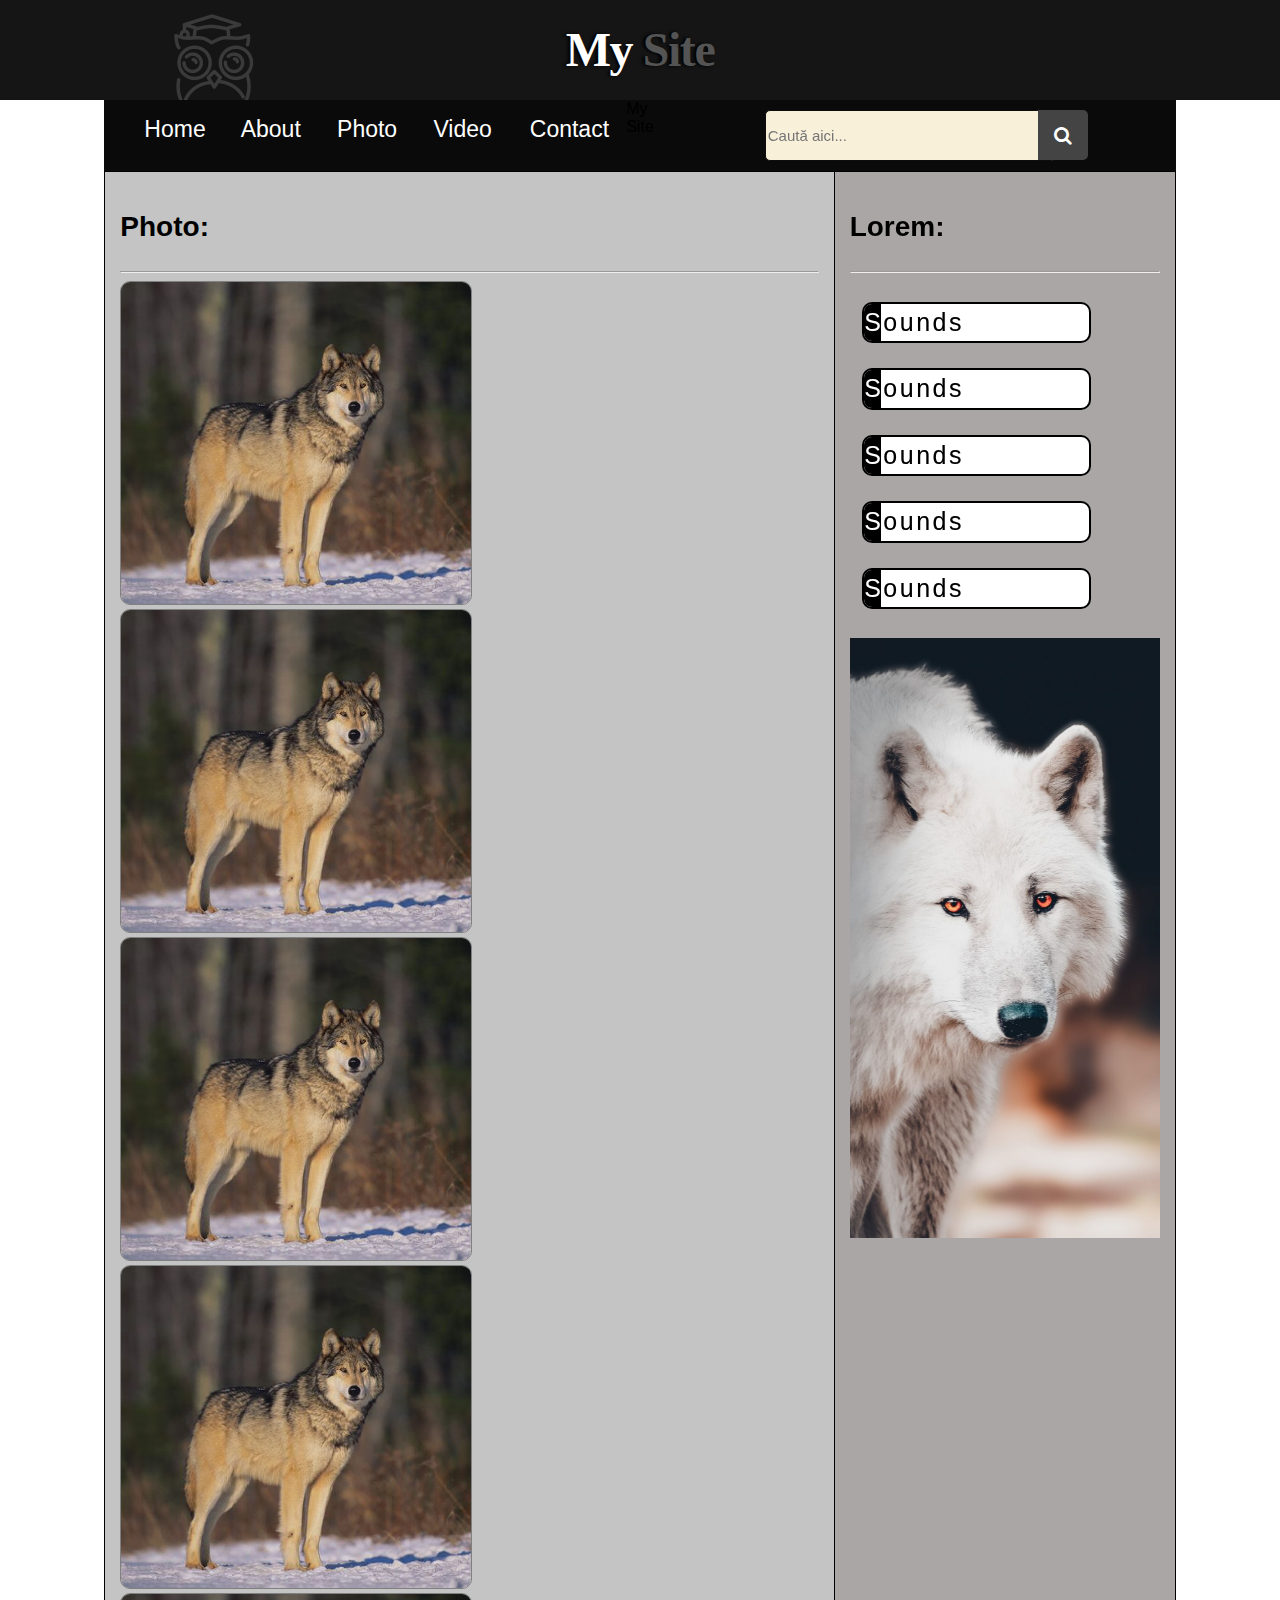
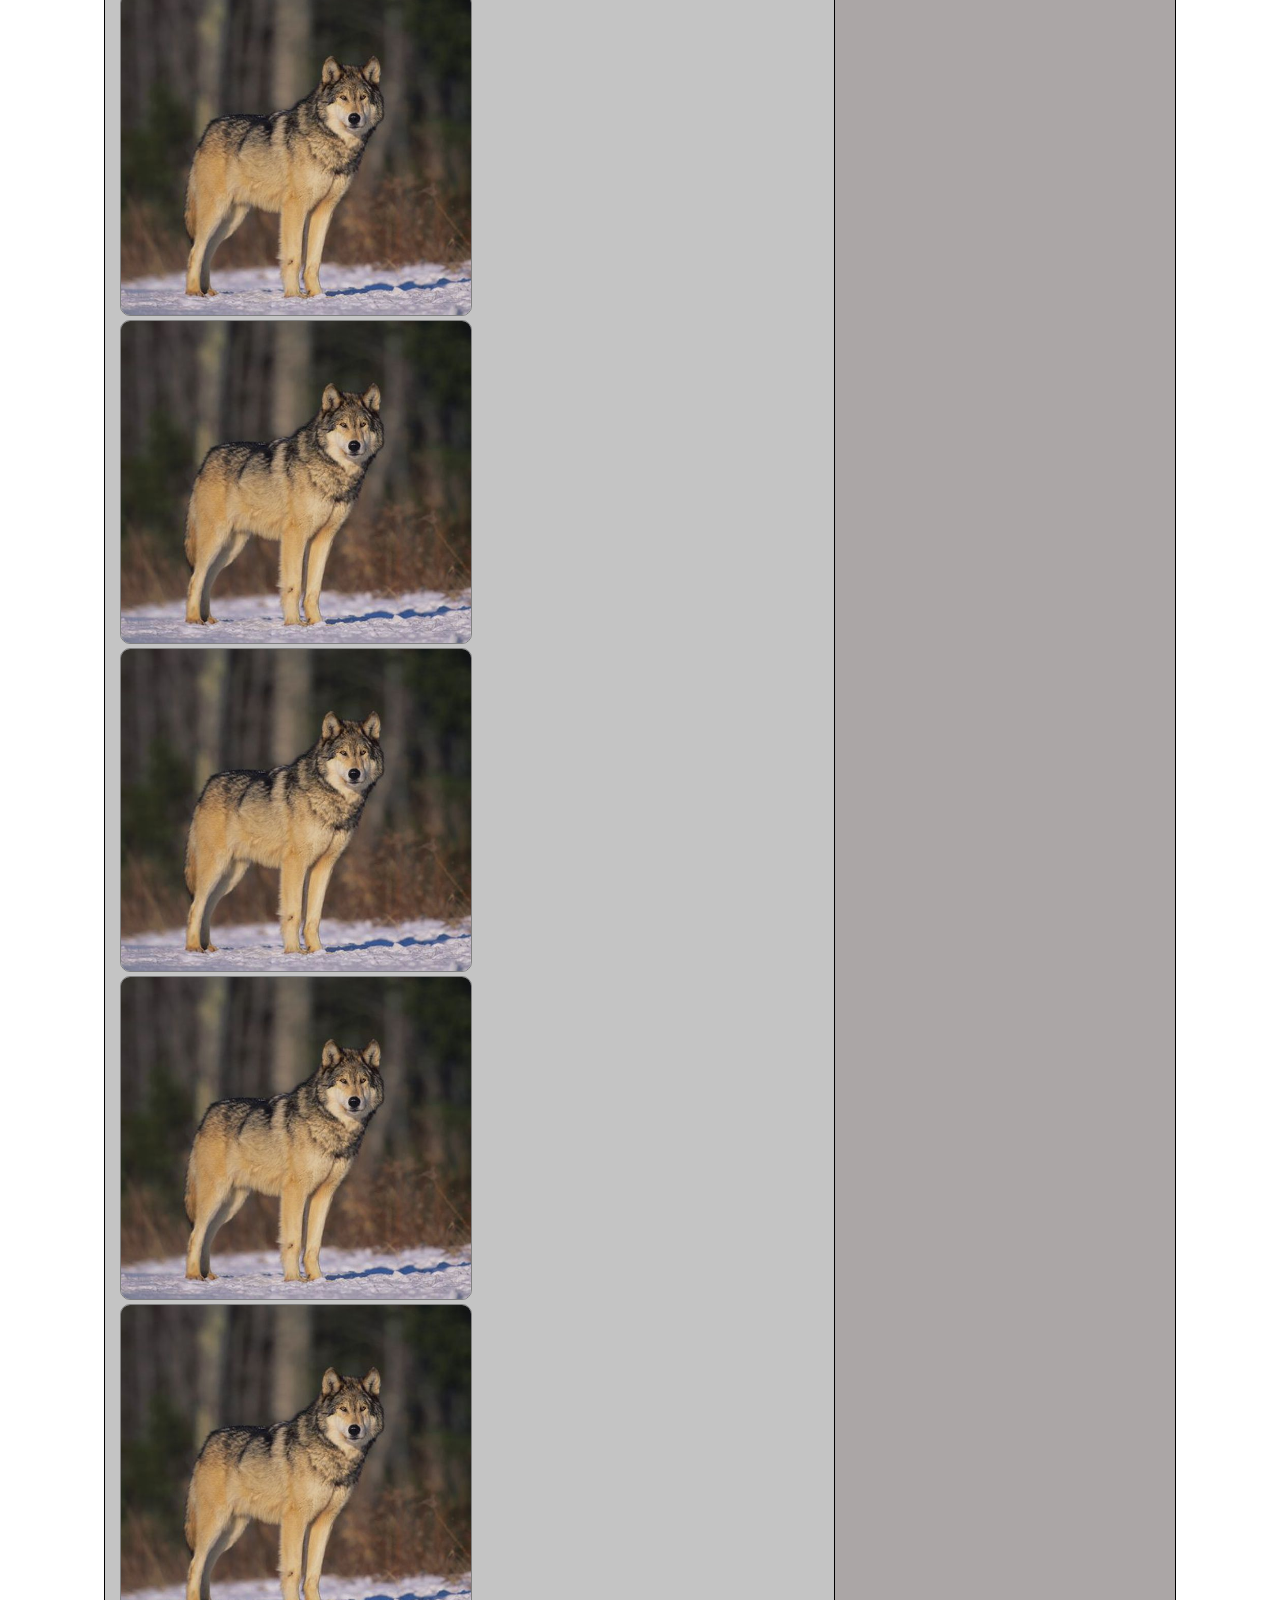
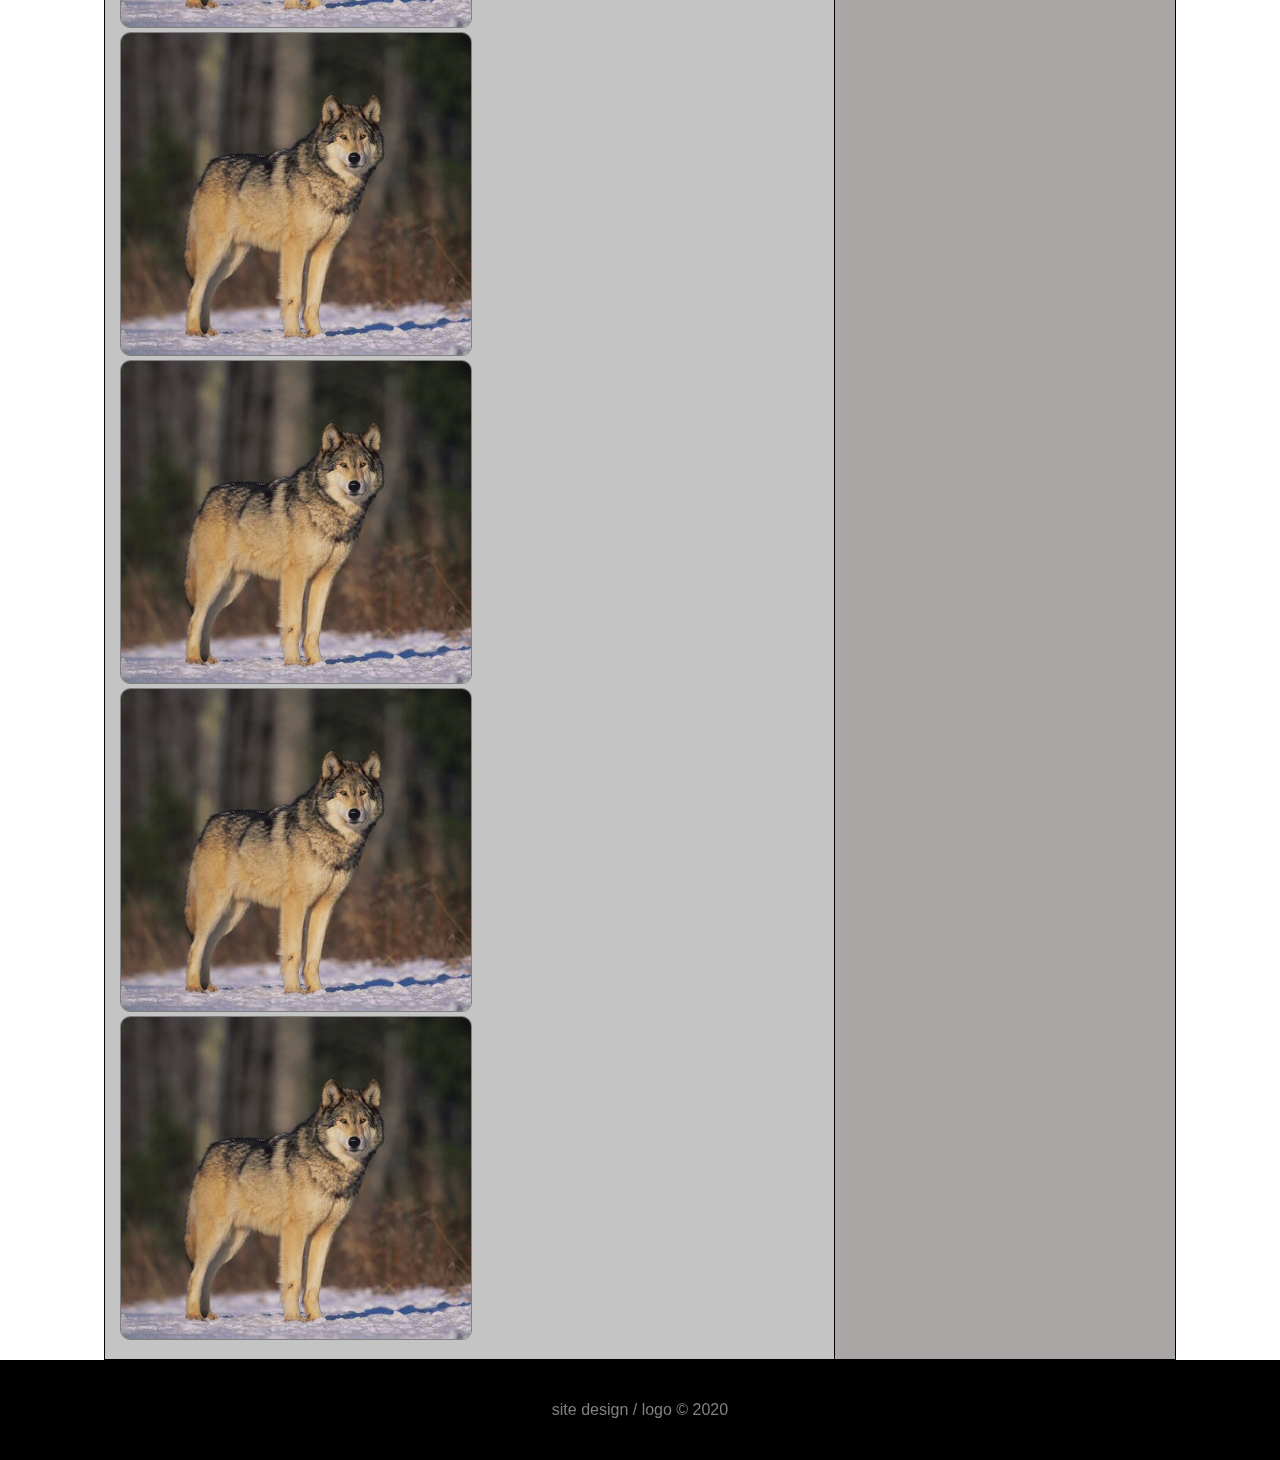
<file: proect_1/Photo.html>
<!DOCTYPE html>
<html lang="en">

<head>
    <meta charset="UTF-8">
    <meta name="viewport" content="width=device-width, initial-scale=1.0">
    <title>web site</title>
    <link rel="stylesheet" href="assets/css/main.css">
    <link rel="stylesheet" href="assets/font-awesome-4.7.0/css/font-awesome.min.css">
</head>

<body class="home-page about-page">
    <header>
        <div id=><img src="assets/img/c9b1e47c-5d6e-4c70-866d-9004dc708a99_200x200.png" alt=""></div>
        <div class="hdr">
            <span>M</span><span>y</span>
            <div><span>S</span><span>i</span><span>t</span><span>e</span></div>
        </div>
    </header>
    <nav class="nav-header">
        <ul>
            <li><a href="index.html">Home</a></li>
            <li><a href="About.html">About</a></li>
            <li><a href="Photo.html">Photo</a></li>
            <li><a href="Videos.html">Video</a></li>
            <li><a href="Contact.html">Contact</a></li>
        </ul>
        <div class="d1">
            <form>
                <input type="text" placeholder="Caută aici...">
                <button type="submit"></button>
            </form>
        </div>
        <div class="hdr1">
            <span>M</span><span>y</span>
            <div><span>S</span><span>i</span><span>t</span><span>e</span></div>
        </div>
    </nav>
    <section>
        <p class="h3 mt-4">Photo:</p>
        <hr>
        <div id="photo-gallery">
            <a href="assets/img/volk.jpg"><img src="assets/img/volk.jpg" alt=""></a>
            <a href="assets/img/volk.jpg"><img src="assets/img/volk.jpg" alt=""></a>
            <a href="assets/img/volk.jpg"><img src="assets/img/volk.jpg" alt=""></a>
            <a href="assets/img/volk.jpg"><img src="assets/img/volk.jpg" alt=""></a>
            <a href="assets/img/volk.jpg"><img src="assets/img/volk.jpg" alt=""></a>
            <a href="assets/img/volk.jpg"><img src="assets/img/volk.jpg" alt=""></a>
            <a href="assets/img/volk.jpg"><img src="assets/img/volk.jpg" alt=""></a>
            <a href="assets/img/volk.jpg"><img src="assets/img/volk.jpg" alt=""></a>
            <a href="assets/img/volk.jpg"><img src="assets/img/volk.jpg" alt=""></a>
            <a href="assets/img/volk.jpg"><img src="assets/img/volk.jpg" alt=""></a>
            <a href="assets/img/volk.jpg"><img src="assets/img/volk.jpg" alt=""></a>
            <a href="assets/img/volk.jpg"><img src="assets/img/volk.jpg" alt=""></a>
            <a href="assets/img/volk.jpg"><img src="assets/img/volk.jpg" alt=""></a>
        </div>
    </section>

    <aside>
        <p class="h3 mt-4">Lorem:</p>
        <hr>
        <div class="nav-pos">
            <nav class="nav-aside">
                <ul class="wrapper">
                    <div>
                        <li><a href="#"><span>Sounds</span></li></a>
                    </div>
                    <div>
                        <li><a href="#"><span>Sounds</span></li></a>
                    </div>
                    <div>
                        <li><a href="#"><span>Sounds</span></li></a>
                    </div>
                    <div>
                        <li><a href="#"><span>Sounds</span></li></a>
                    </div>
                    <div>
                        <li><a href="#"><span>Sounds</span></li></a>
                    </div>
                </ul>
            </nav>
            <div class="anime-girl volk-girl">
                <img src="assets/img/volk2.png"
                    alt="">
            </div>
        </div>
    </aside>

    <footer>
        <div>
            <p>site design / logo © 2020 </p>
        </div>
    </footer>
</body>

</html>
</file>
<file: homeworknum.4/css/style.css>
.dotted {
    border-style: dotted;
}

.dashed {
    border-style: dashed;
}

.solid {
    border-style: solid;
}

.double {
    border-style: double;
}

.groove {
    border-style: groove;
}

.ridge {
    border-style: ridge;
}

.inset {
    border-style: inset;
}

.outset {
    border-style: outset;
}

.none {
    border-style: none;
}

.hidden {
    border-style: hidden;
}

.mix {
    border-style: dotted dashed solid double;
}

.web_border {
    width: 400px;
}
</file>
<file: homeworknum.5/css/style.css>
body {
    margin: 0;
    font-size:24px;
}

.container {
    display: flex;
}

.main {
    flex-grow: 1;
    order: 2;
}

nav, .sidebar {
    background-color: #a4c0f3;
    flex-grow: 0;
    flex-shrink: 0;
    flex-basis: 15%;
}

nav {
    order: 1;
}

.sidebar {
    order: 3;
    height: 400px;
}

header, footer, nav, .sidebar, .main {
    text-align:center;
    padding: 20px;
}

header {
    background-color: #638fe0;
    height: 15%;
}

footer {
    background-color: #638fe0;
    height: 10%;
}

.nav {
background-color: ##7FFFD4;
border: 1px solid black;
}
</file>
<file: homeworknum.6/css/style.css>
.plate {
    width: 450px;
    height: 300px;
    border: 1px solid gray;
    border-radius: 10px;
    background: rgb(2,0,36);
    background: linear-gradient(90deg, rgba(2,0,36,1) 0%, rgba(78,9,121,0.465721322708771) 12%, rgba(255,255,255,1) 100%);
    box-shadow: 13px 10px 5px 0px rgba(0,0,0,0.75);
    display: grid;
    grid-template-columns: repeat(2, 230px);
    grid-auto-rows: minmax(50px, auto);
    grid-template-areas:
    "title title"
    "intro info " ;
}

.title {
    grid-area: title;
}

.intro {
    padding: 20px;
    margin-top: -15%;
    position: inherit;
    grid-area: intro;
}

.info { 
    grid-area: info;
   
}

.plate .info strong {
    margin-right: 5px;
}

.plate h1 {
    text-align: center;
}
</file>
<file: proect_1/assets/css/main.css>
body.home-page {
    font-family: -apple-system,BlinkMacSystemFont,"Segoe UI",Roboto,"Helvetica Neue",Arial,"Noto Sans",sans-serif,"Apple Color Emoji","Segoe UI Emoji","Segoe UI Symbol","Noto Color Emoji";
    display: grid;
    grid-template-columns: 1fr 4fr 3fr 2fr  1fr;
    grid-template-rows: 100px 1fr auto 100px;
    grid-template-areas: 
    "header header header header header "
    ". nav nav nav . "
    ". section section aside ."
    "footer footer  footer footer footer "
        
        
        ;
    margin: 0;
    padding: 0;
}




.hdr {
	font-family: Verdana;
	font-size: 3em;
	font-weight: bold;
	color: #FFFFFF;
	letter-spacing: -0.03em;
    
	text-shadow: -0.05em 0px 0.07em #000000;
}
 
.hdr div {
	display: inline-block;
    color: #545454;
    
}


header{
    display: grid;
    grid-template-columns: 1fr 1fr 1fr;
    text-align: center;
    line-height: 100px;
    background-color: #151515;
    grid-area: header;
}

header div img {
    height: 200px;
    
    
    
}

.nav-header{
    background: #0a0a0a;
    grid-area: nav;
    z-index: 1;
    display: grid;
    grid-template-columns: 1fr auto 1fr;

    grid-template-areas: 
    "panel . search"
    
    ;
}

.nav-header ul {
    display: grid;
    grid-template-columns: repeat(5, 20%);
    grid-area: panel;
}
.nav-header ul li  {

    font-size: 23px;
    list-style: none;
}

.nav-header ul li a {
    text-decoration: none;
    color: white;
    
}
.nav-header ul li a.active{
    color:gray;
}

.nav-header ul li a:hover{
    color: gray;
}

section {
    grid-area: section;
    background: #C4C4C4;
    padding: 15px;
    border: 1px solid black;
    
}

aside {
    padding: 15px;
    background: #ABA6A6;
    grid-area: aside;
    border: 1px solid black;
    border-left:none;
    
}
.mt-4 {
    margin-top: 1.5rem!important;
}

.h3, h3 {
    font-size: 1.75rem;
    font-weight: bold;
}
.media {
    display: -ms-flexbox;
    display: flex;
    align-items: flex-start;
    text-align: center;
}


p{
    margin-top: 0;
    margin-bottom: 1rem;
    text-align: justify;
}

p{
    display: block;
    margin-block-start: 1em;
    margin-block-end: 1em;
    margin-inline-start: 0px;
    margin-inline-end: 0px;
}

.nav-aside ul {
	list-style-type: none;
	padding: 0;
}

.nav-aside ul li {
	font-size: 25px;
	font-family: sans-serif;
	background-color: white;
    border: 2px solid black;
    border-radius: 10px;
	letter-spacing: 0.1em;
	width: 9em;
	height: 1.5em;
	line-height: 1.5em;
	position: relative;
	overflow: hidden;
	margin: 0.5em;
	cursor: pointer;
}

.nav-aside ul li span  {
	color: white;
	mix-blend-mode: difference;
}

.nav-aside ul li::before {
	content: '';
	position: absolute;
	width: 2.9em;
	height: inherit;
	background-color: black;
	top: 0;
	left: -56px;
	transition: 1s ease-out;
}
.nav-aside ul li:hover::before {
	transform: scale(7);
}

.nav-aside ul li a {
    text-decoration: none;
}

.wrapper{
    display: grid;
    grid-template-columns: 1fr;
    box-sizing: border-box;
}

.anime-girl img{
    width: 250px;
    height: 500px;
}

.volk-girl img{
    width: 310px;
    height: 600px;
}

.cicon {
    width: 300px;
    height: 600px;
} 

/* Contacts */

#contact-form{
    display: grid;
    gap: 10px;
    margin: 10px;
}

form div#contact-form h3{
text-align: center;
}

#contact-form input[type=submit]{
    background-color: darkgreen;
    width: 90px;
    border-radius: 5px;
    color: white;
    text-transform: uppercase;
    margin: 0 auto;
    margin-right: 10px;
}

#contact-form input[type=submit]:hover{
    opacity: 0.8;
}

#contact-form input {
    padding: 5px;
    height: 30px;
    
}

#contact-form select {
    height: 40px;
    padding: 6px;
}

#contact-form label{
    padding: 5px;
    
}

#contact-form select option{
    padding: 10px;
}

form {
    position: relative;
    width: 300px;
    margin: 10px auto;
   
}
nav .d1 {
    grid-template-columns: 1fr 1fr;
    background:#0a0a0a;
    grid-area: search;
   
}

.d1 input {
    width: 95%;
    height: 47px;
    border: 1px solid #0d0d0e;
    border-radius: 5px;
    outline: none;
    background: #F9F0DA;
    color: #030202;
    font-size: 15px;
  }
.d1 button {
    position: absolute; 
    top: 0px;
    right: -23px;
    width: 50px;
    height: 50px;
    border: none;
    background: #444444;
    border-radius: 0 5px 5px 0;
    cursor: pointer;
    
}
.d1 button:before {
    content:"\f002";
    font-family: FontAwesome;
    font-size: 19px;
    color: #ffffff;
}

footer {
    background: black;
    grid-area: footer;
}

footer div p {
    color: gray;
    text-align: center;
    line-height: 68px;
}

.grid_4 {
    margin-right: 30px;	
    width: 180px;
}

/* Cardul */

.plate {
    width: 450px;
    height: 600px;
    padding: 40px;
    margin: 40px;
    border: 1px solid gray;
    border-radius: 10px;
    background: rgb(2,0,36);
    background: linear-gradient(90deg, rgba(2,0,36,1) 0%, rgba(78,9,121,0.465721322708771) 12%, rgba(255,255,255,1) 100%);
    box-shadow: 13px 10px 5px 0px rgba(0,0,0,0.75);
    display: grid;
    grid-template-columns: repeat(2, 230px);
    grid-auto-rows: minmax(50px, auto);
    grid-template-areas:
    "title title"
    "intro info " ;
}

.title {
    grid-area: title;
    font-size: 30px;
    color:white;
}

.intro {
    padding: 20px;
    margin-top: -15%;
    position: inherit;
    grid-area: intro;
}

.info { 
    grid-area: info;
    color:white
   
}

.plate .info strong {
    margin-right: 5px;
}

.plate h1 {
    text-align: center;
}


/* Galereia */


    
section div#photo-gallery a img{
    
    border: 1px solid gray;
    border-radius: 10px;
}

section div#photo-gallery a img:hover{
    opacity: 0.5;
    transform: rotate(5deg) scale(0.7);
}

section ul#video-gallery{
    display: grid;
    grid-template-columns: repeat(2, 1fr);
    grid-gap: 5px;
    list-style: none;
    padding: 0;
}

a img {
    width: 350px;
}


/* Адаптив */




@media screen and (max-width: 875px){

    body.home-page, .about-page {
        font-family: -apple-system,BlinkMacSystemFont,"Segoe UI",Roboto,"Helvetica Neue",Arial,"Noto Sans",sans-serif,"Apple Color Emoji","Segoe UI Emoji","Segoe UI Symbol","Noto Color Emoji";
        display: grid;
        grid-template-columns: 1fr 4fr 3fr 2fr  1fr;
        grid-template-rows: 1px 1fr auto 1px;
        grid-template-areas: 
        "header header header header header "
        "nav nav nav nav nav "
        "section  section section section section"
        "footer footer  footer footer footer "
        ;
        margin: 0;
        padding: 0;
    }
    header{
        display: grid;
        grid-template-columns: 1fr;
        grid-template-rows: repeat(3, 60px);
        text-align: center;
        line-height: 100px;
        background-color: #151515;
        grid-area: header;
    }


    


 
    nav.nav-header{
        background: #0a0a0a;
        grid-area: nav;
        z-index: 1;
        margin: 0;
        padding: 0;
        display: grid;
        grid-template-columns: 1fr;
        grid-template-rows: repeat(3, 60px);
    
        grid-template-areas: 
        "panel "
        "search "
        ;
    }
    nav.nav-header ul {
        padding: 0;
    
    }
    nav.nav-header ul li{
        font-size:20px;
    }
    
    .hdr1 {
        font-family: Verdana;
        font-size: 3em;
        font-weight: bold;
        color: #FFFFFF;
        letter-spacing: -0.03em;
        text-align: center;
        text-shadow: -0.05em 0px 0.07em #000000;
    }
     
    .hdr1 div {
        display: inline-block;
        color: #545454;
        
    }

    aside {
        padding: 15px;
        background: #ABA6A6;
        grid-area: aside;
        border: 1px solid black;
        border-left:none;
        display: none;
    }
    
        /* Card adaptiv */

}   
.plate {
    width: 450px;
    height: 300px;
    border: 1px solid gray;
    border-radius: 10px;
    background: rgb(39,39,45);
    background: linear-gradient(90deg, rgba(39,39,45,1) 0%, rgba(39,39,50,1) 35%, rgba(51,55,65,1) 51%);
    box-shadow: 13px 10px 5px 0px rgba(0,0,0,0.75);
    display: grid;
    grid-template-columns: repeat(1,200px);
    grid-auto-rows: minmax(50px, auto);
    grid-template-areas:
    "title title"
    "intro info " ;
}
</file>
<file: proect_2/assets/css/main.css>
body{
    margin: 0 auto;
    width: 952px;
    padding: 0;
    position: relative;
    font-family: Nunito;
}
h2{
    margin: 0;
}

#page-background{
    background-color: #F9BDBD;
    width: 370px;
    height: 800px;
    position: absolute;
    top: 0;
    right: 0;
    border-bottom-left-radius: 150px;
    z-index: -1;
}


header{
    padding-top: 23px;
    /* border: 1px solid red; */
    height: 100px;
    display: grid;
    grid-template-columns: 1fr 2fr;
}

header nav ul{
    list-style: none;
    padding: 0;
    margin: 0;
    display: grid;
    grid-template-columns: 45px 68px 96px 77px 74px 150px;
    column-gap: 28px;
}

header nav ul li{
    text-align: center;
}

header nav ul li a{
    font-family: Nunito;
    font-style: normal;
    font-weight: normal;
    font-size: 16px;
    line-height: 22px;
    color: rgba(34, 34, 34, 0.75);
    text-decoration: none;
}

header nav ul li a.active{
    font-weight: 800;
    color: #DAA520;
}

header nav ul li a.sign-up{
    text-transform: uppercase;
    font-weight: bold;
    border: 1px solid #3E3F43;
    border-radius: 8px;
    padding: 5px 15px;
}

section#about{
    
}

section#main{
    display: grid;
    grid-template-columns: repeat(2, 1fr);
    padding-top: 5em;
    border: none;
    min-height: 700px;
}

section#main div{
    display: grid;
    grid-template-rows: 100px 200px 40px;
}

section#main div p{
    font-size: 36px;
    width: 504px;
    margin: 0;
}

section#main div h1{
    font-size: 72px;
    font-weight: bold;
    color: #313235;
    margin: 0;
}
/* Buttons */
section#main div button{
    outline: none;
    background-color: #DAA520;
    border-radius: 4px;
    border: none;
    color: white;
    font-weight: bold;
    width: 175px;
    height: 50px;
}

.botton-how-it-work{
    font-size: 16px;
    outline: none;
    background-color: #DAA520;
    border-radius: 4px;
    border: none;
    color: white;
    font-weight: bold;
    width: 212px;
    height: 50px;
    grid-area:button1;
    align-self: center;
    justify-self: center;
    
    
}

.button-container-howitwork {
    padding-top: 64px ;
    display: grid;
    grid-template-columns: 1fr;
    grid-template-areas: 
    "button1" 
    ;
}



section#main img{
    margin-left: -80px;
    margin-top: -50px;
}


.section-title {
    display: grid;
    align-items: center;
    column-gap: 5px;
    grid-template-columns: 30px 265px 200px 379px;
    
    
}

.section-title-second {
    grid-template-columns: 30px 265px 60px 679px;
    padding-top: 120px ;
}

.section-title-3 {
    grid-template-columns: 30px 265px 200px 79px;
    padding-top: 120px ;
}
.section-title-4 {
    grid-template-columns: 30px 265px 300px 379px;
    padding-top: 120px ;
}


/* article for block */
section#about article.art1 {
    display: grid;
    grid-template-columns: 530px 1fr;
    padding-top: 50px ;
}

section#about article.art2 {
    display: grid;
    grid-template-columns: 640px 1fr;
    
   
}
section#about article.art2 div {
  
    padding-top: 150px ;
}
section#about article.art2 div p#title-art2 {
    
    font-size: 36px;
    font-style: bold;
}
section#about article.art2 div p#title-art2 strong {
    
    font-style: normal;
    font-weight: 600;
    color: #000000;  
}
section#about article.art2 div p#title-second-art2{
    margin-top: -25px;
    font-size: 24px;
    
}

.section-title div:nth-child(2){
    font-size: 36px;
    font-weight: bold;
}

.section-title h2{
    font-size: 72px;
    color: #222222;
    opacity: 0.1;
    font-weight: bolder;
    font-family: Nunito;
}

.art1 img {   
    margin-top: 90px;
    margin-left:40px;
}
/* article #about info */

section#about article.art1 div p#title-art1{
    font-size: 36px;
    color: #3E3F43;

}
section#about article.art1 div p{
  
    font-size: 24px ;
    color: black;   
    
}



.text-about {
    margin-top: 80px;
}
div.rectangle{
    width: 278px;
    height: 388px;
    background-color: #F7DEA6 ;
    position: absolute;
    z-index: -1;
    border-bottom-left-radius: 120px;
    border-top-right-radius: 120px;
    box-shadow: 0 0 7px #666;
    
}
/* How it work */
.icon-container {
    display: grid;
    grid-template-columns: repeat(4, 1fr);
    padding-top : 99px;
}

.icon p {
    font-family: Nunito;
    font-style: normal;
    font-weight: bold;
    font-size: 24px;
}

.icon  {
    display: grid;
    grid-template-columns: 1fr;
    grid-template-rows: 1fr;
    text-align: center;
}
/* Catigories  */
.catigories-container {
    padding-top:64px ;
    display: grid;
    grid-template-columns: repeat(3, 1fr);
    grid-template-rows: repeat(2, 400px);
    grid-gap: 40px;
}

.rectangle.rectangle-pink {
    background: #F9BDBD;

}

.rectangle.rectangle-blue {
    background: #A8DCEC;

}

.shop-card {
    display: grid;
    grid-template-columns: 300px;
    grid-template-rows: 3;
    
    
}
.img-catigories {
    margin: 0 auto;
}

.img-catigories.img-position-catigories{
    margin-top: -30px;
}
.img-position-catigories-desk {
    margin-top: -150px;
}

.img-catigories.img-position-catigories.img-position-catigories-chair {
    margin-top:-80px ;
} 

.shop-card p {
    padding-left:16px;
    font-size:24px ;
    font-weight: 800;
    color: #3E3F43;

}

.shop-button a {
    float: right;
    margin-right:30px ;
    font-weight: bold;
    border: 1px solid #3E3F43;
    font-size: 18px;
    padding: 5px 15px;
    border-radius:2px ;
    font-style: normal;
    font-weight: bold;
    font-size: 16px;
    line-height: 22px;
    color: rgba(34, 34, 34, 0.75);
    text-decoration: none;
    
    
    
}
.shop-button.shop-button-book {
    margin-top: -34px  ;
}
.shop-button.shop-button-desk {
    margin-top: 13px  ;
}

.shop-button.shop-button-radio {
    margin-top: 30px  ;
}

/* Testimony */
 section#testimony article {
    display: grid;
    grid-template-columns: repeat(3, 300px);
   
    padding-top: 50px ;
}

.img-testomony-radius {
    border-radius: 80px 0px 80px 0px;
    box-shadow: 0 0 7px #666;
}

.border-star {
   
    width: 384px ;
    height: 280px;
    
    box-shadow: 0 0 7px #666;
    border-radius: 0 80px 0 80px ;
}

.info {
    padding-left: 16px ;
    padding-top: 54px ;
    width: 352px;
    height: 172px;
    
}
.info img {
    border-radius: 50% ;
}

.info div p {
    font-size: 14px;
    line-height: 19px;
    color: #3E3F43;
}

.woman-block {
    
    display: grid;
    grid-template-columns: 60px 110px ;
}

.woman-block div p {
    padding: 0px;
    margin: 0;
    font-size: 12px;
    padding-top:3px ;
    line-height: 16px;
    color: #AFAFAF;


} 

.container {
    
    position: absolute;
    right: 190px;
    line-height: 1500px;
    z-index: -1;

}

.container2 {
    position: absolute;
    z-index: -2;
    margin-top: -130px ;
    /* border: 1px solid black; */
    margin-left: -90px ;

}


footer{
    
    height: 100px;
}
</file>
